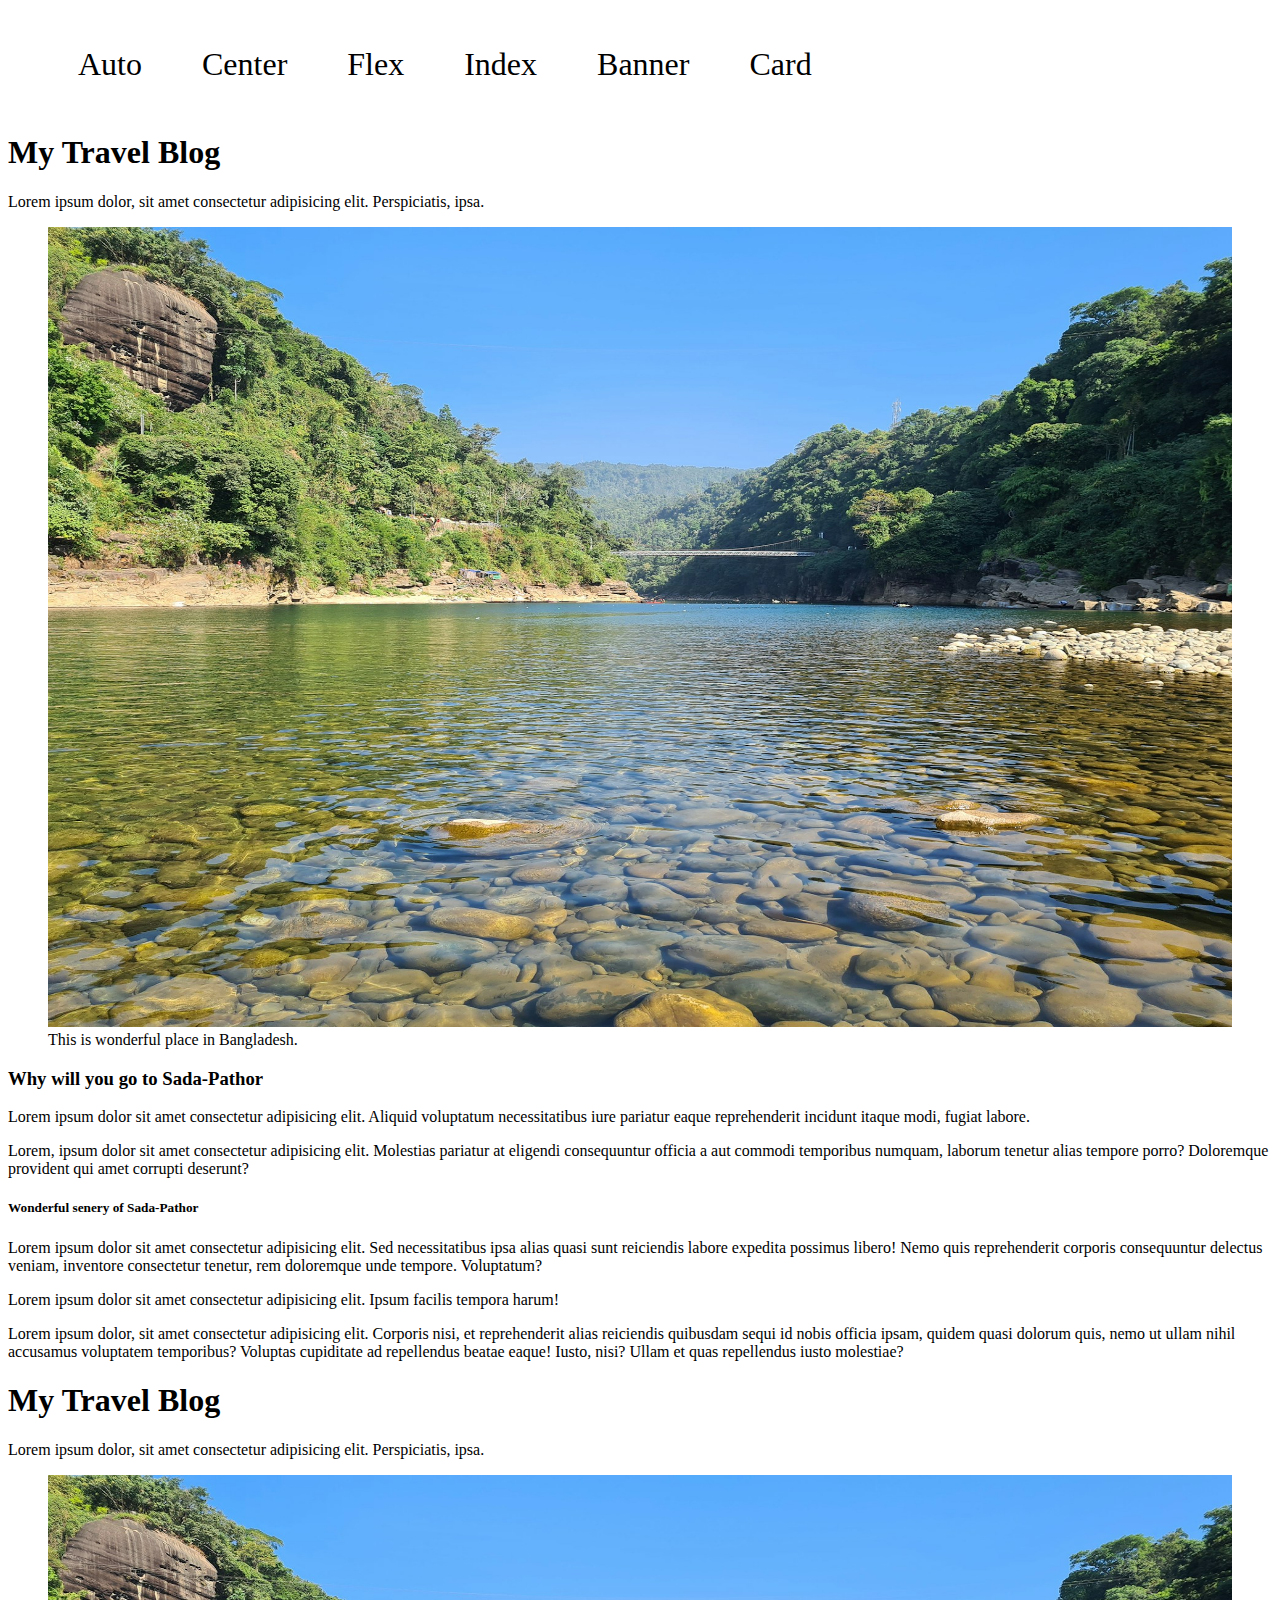
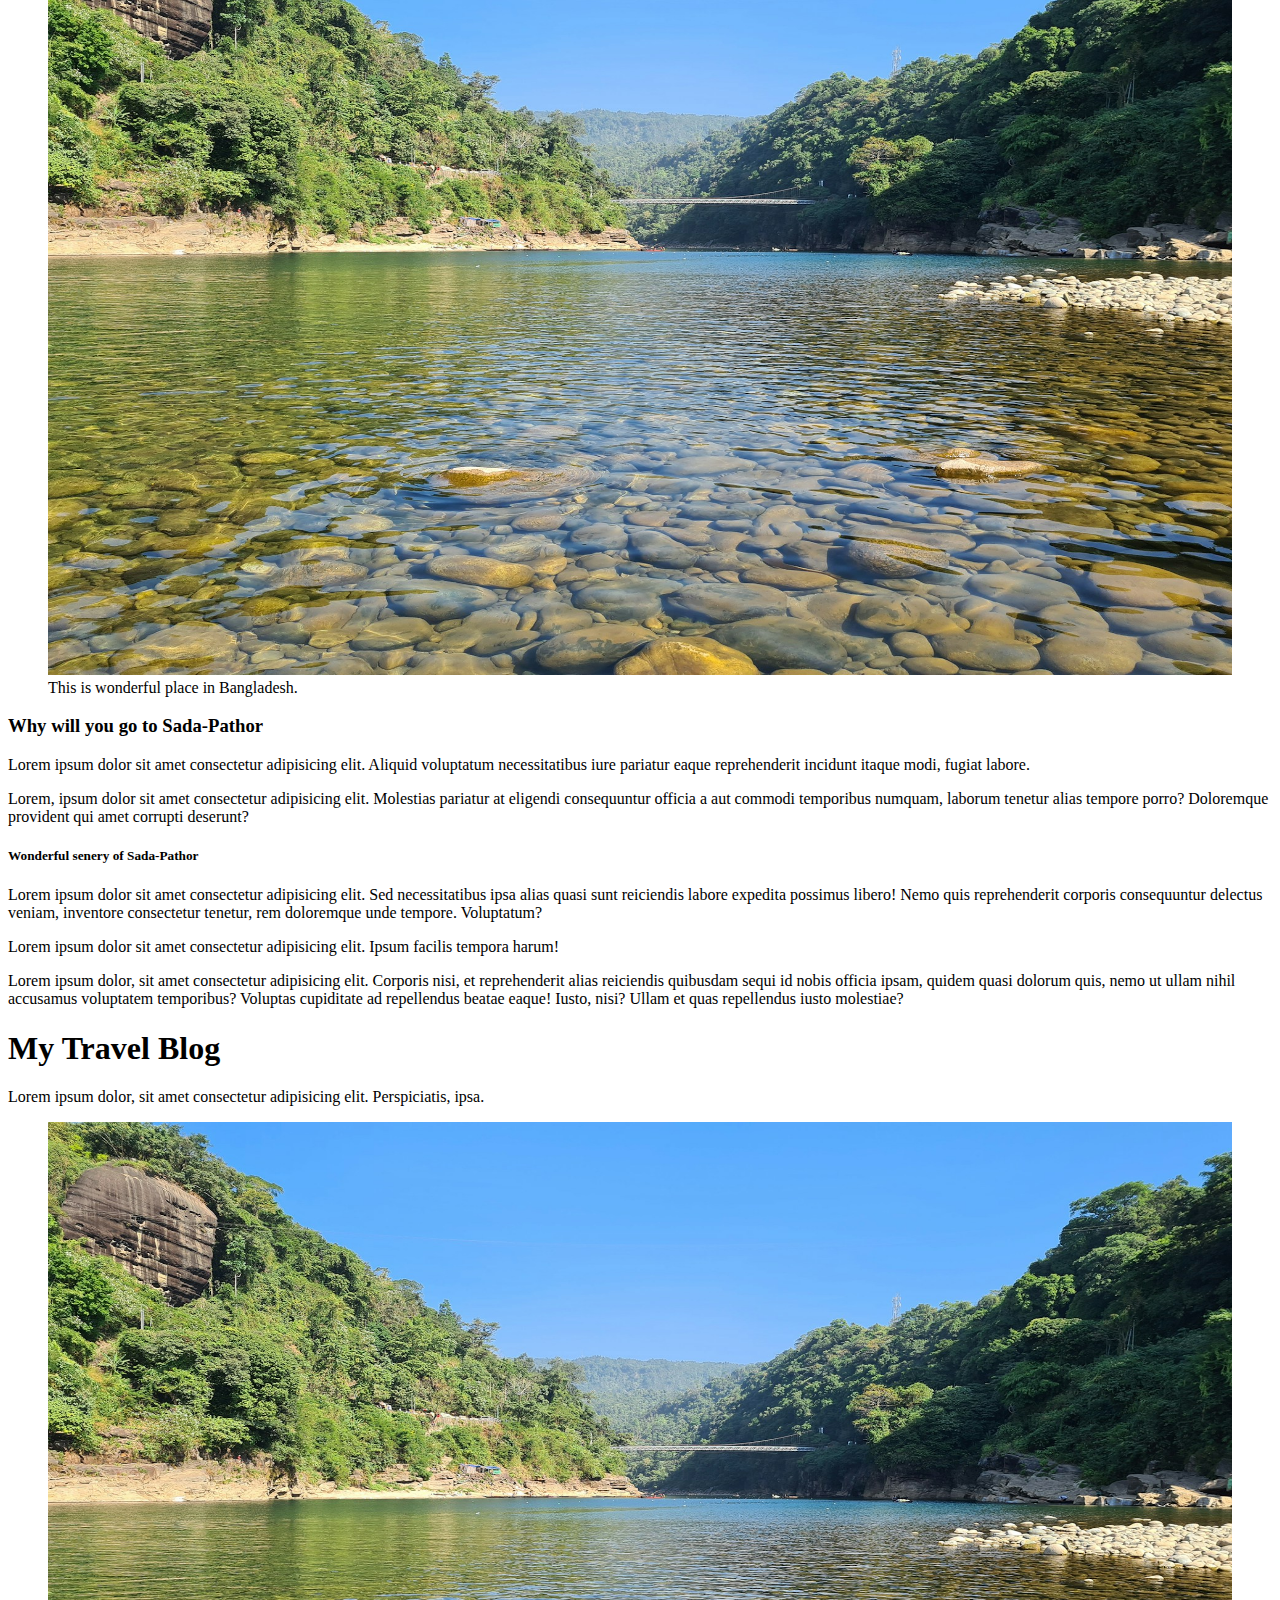
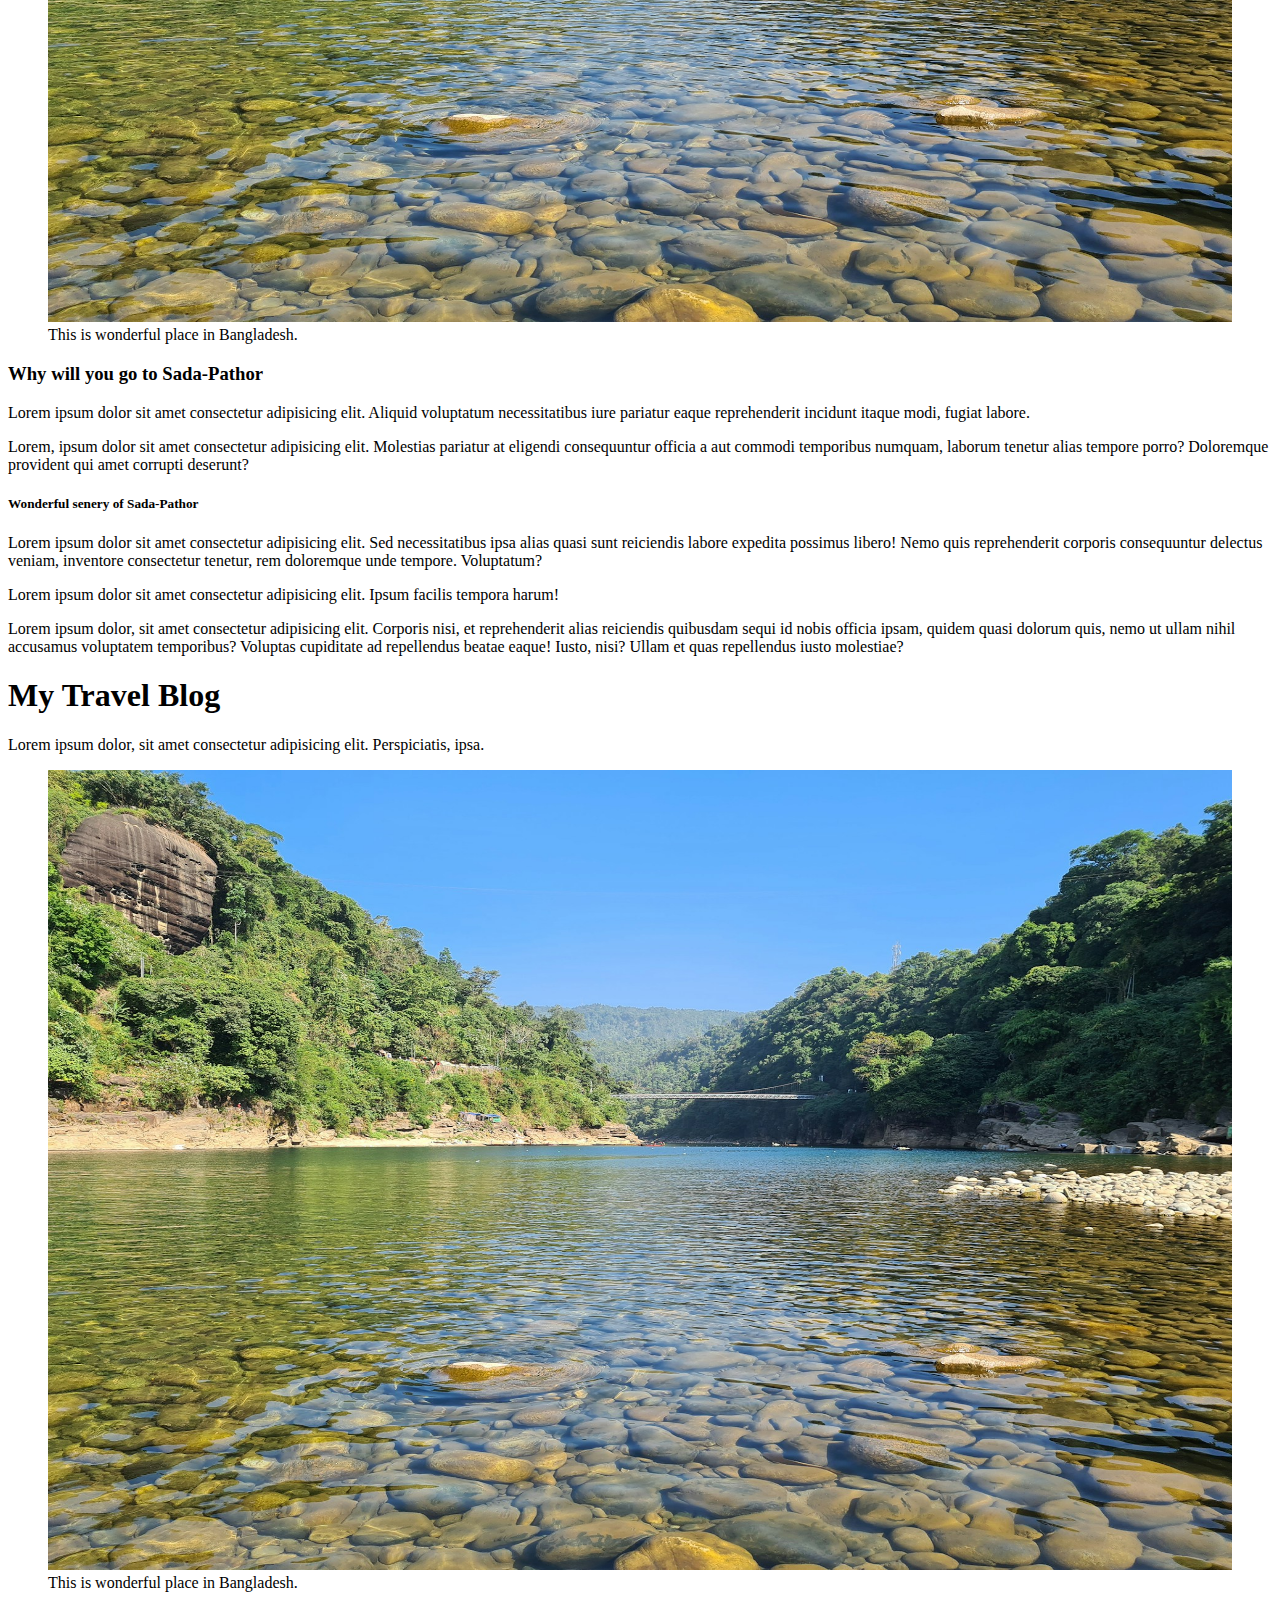
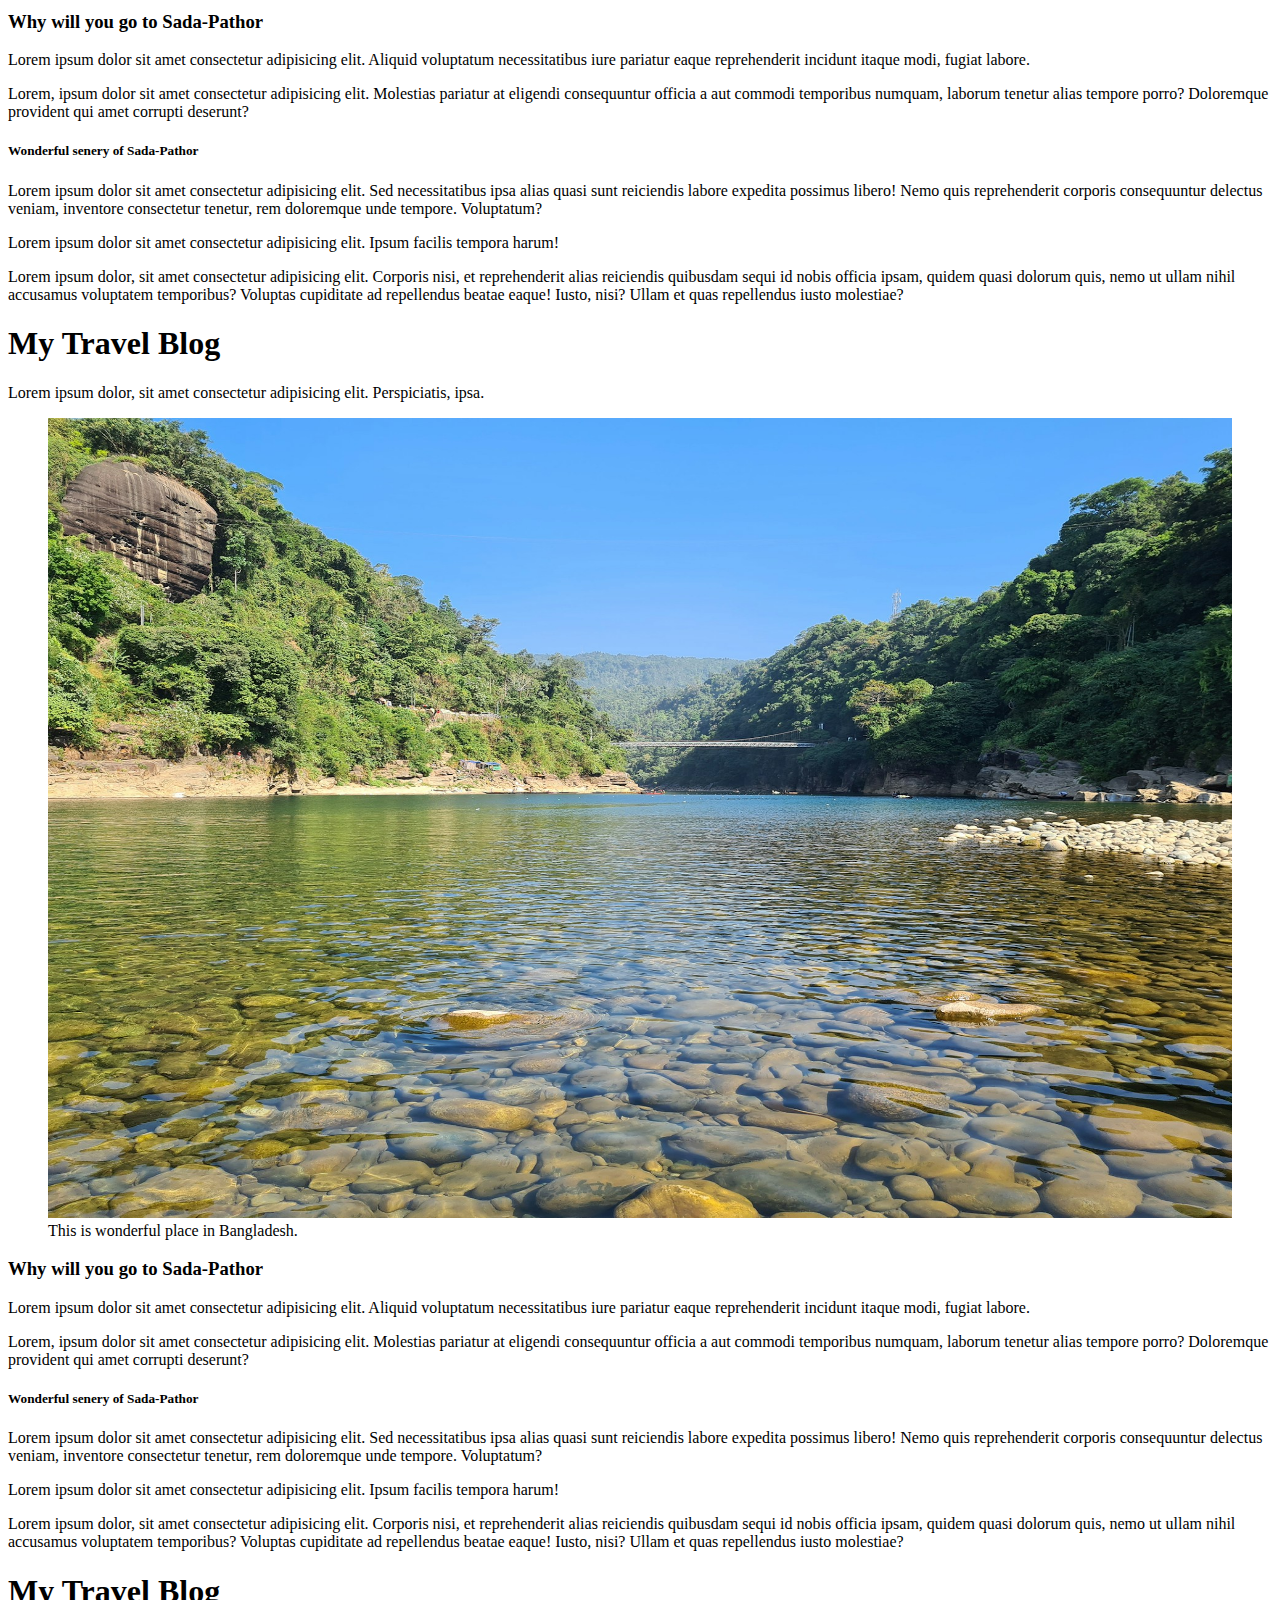
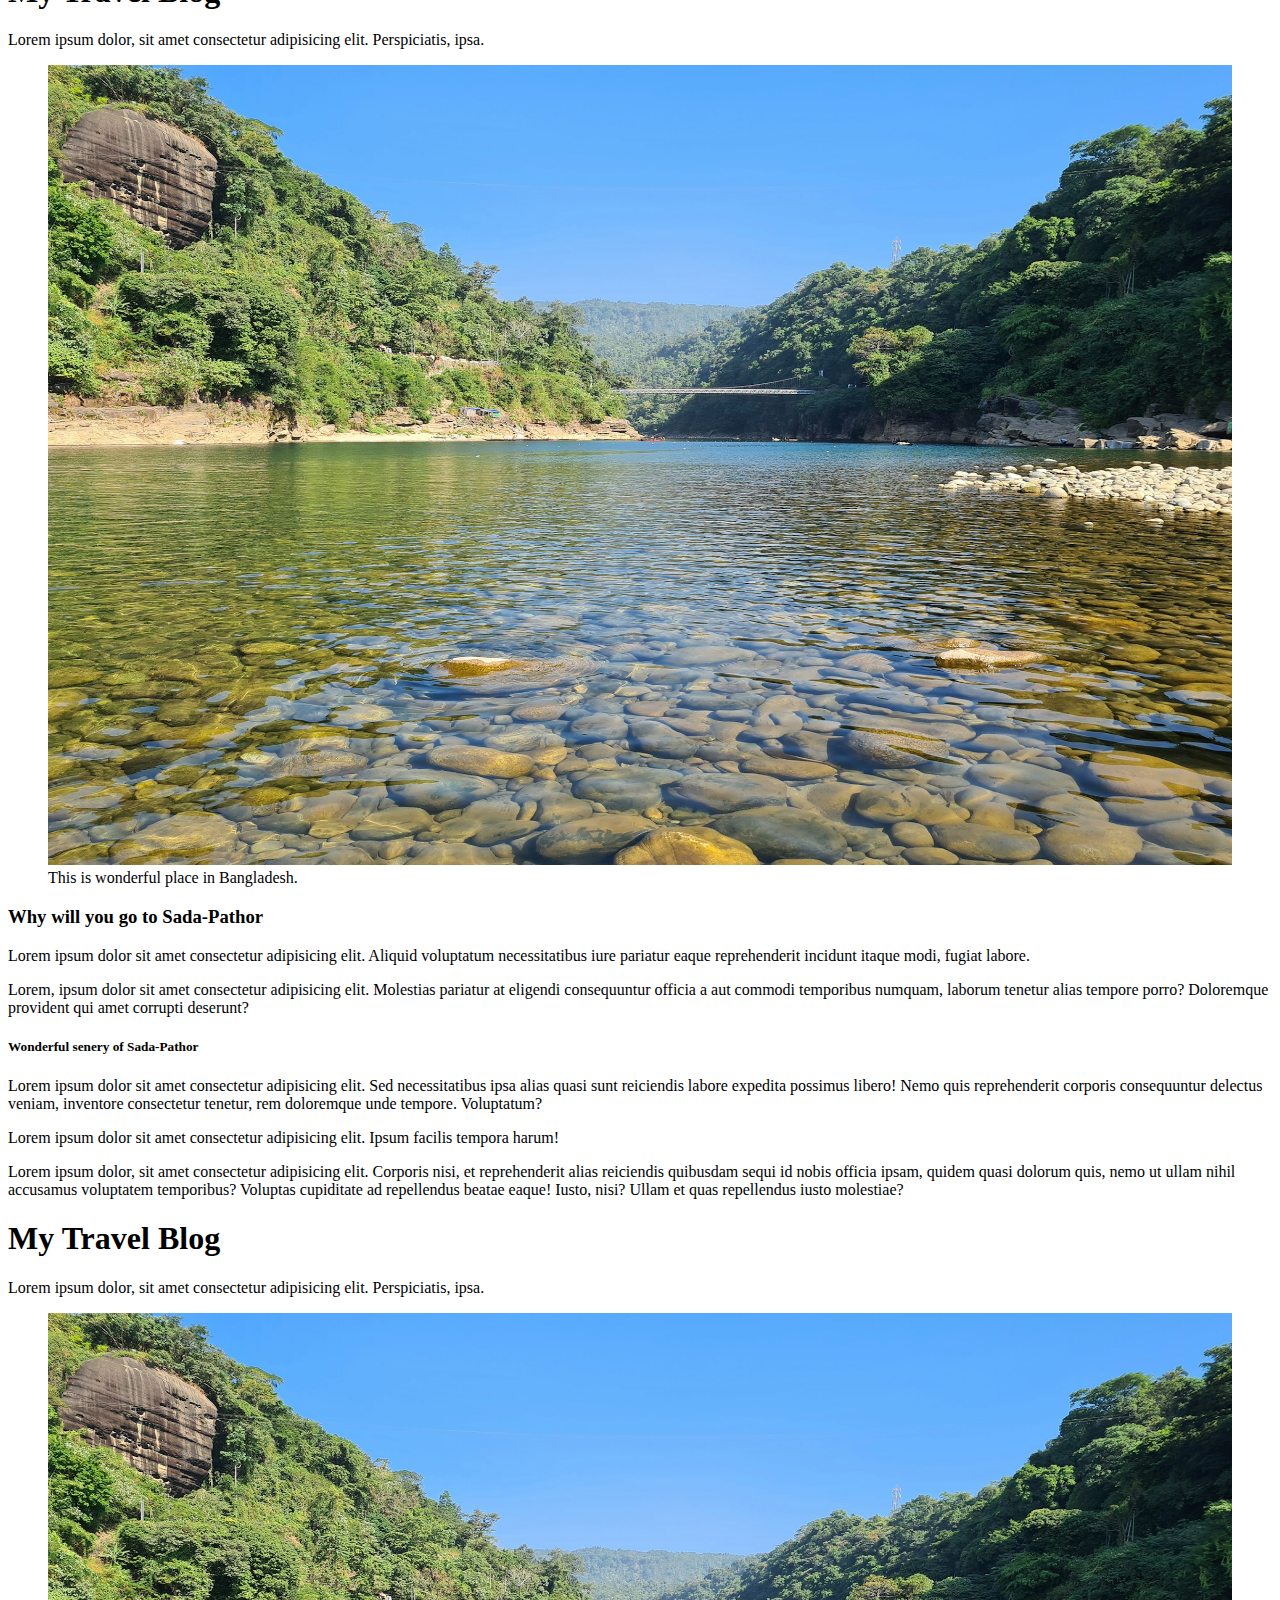
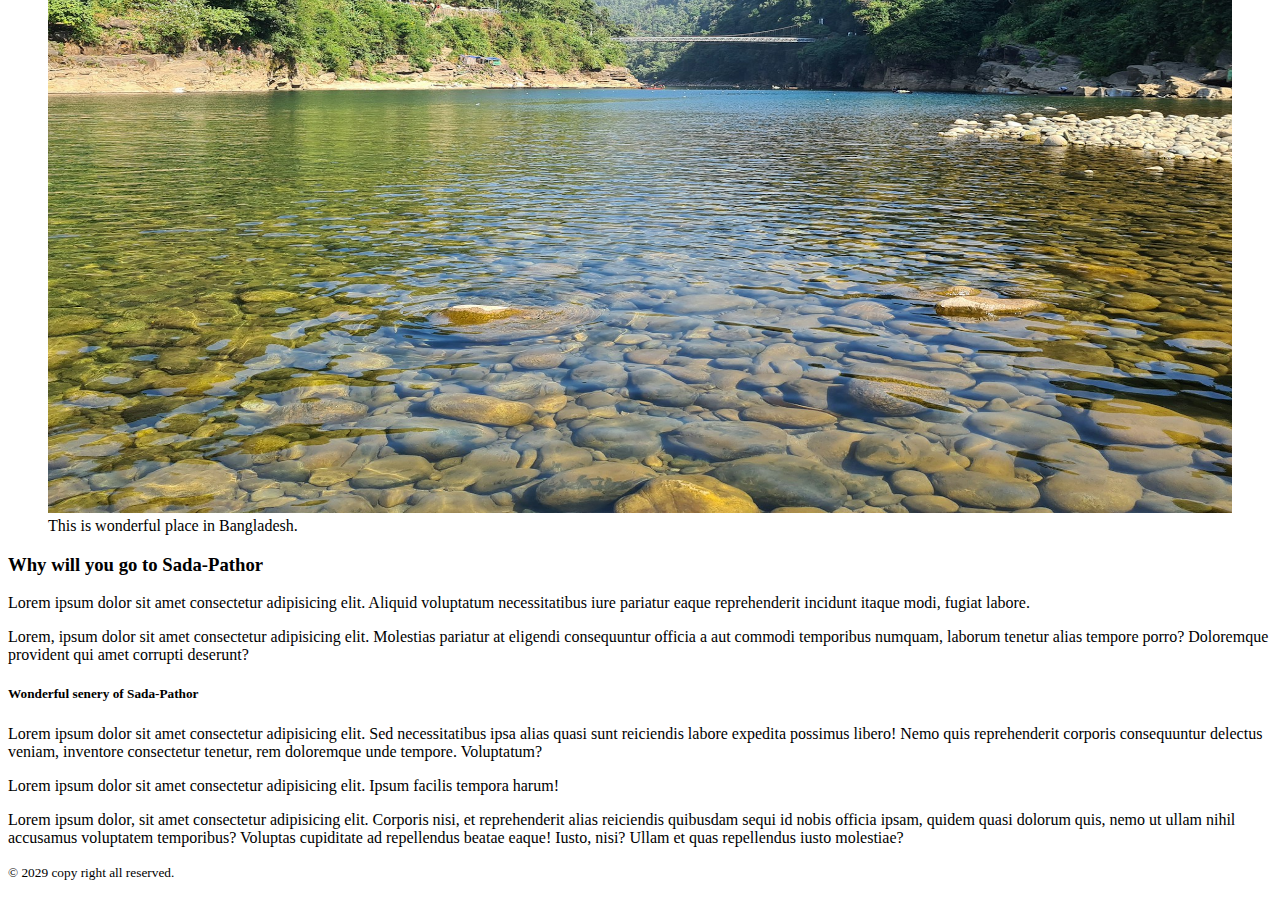
<file: index.html>
<!DOCTYPE html>
<html lang="en">
<head>
    <meta charset="UTF-8">
    <meta name="viewport" content="width=device-width, initial-scale=1.0">
    <title>Html 5 intro</title>
    <link rel="stylesheet" href="css file/style.css">
    <link rel="stylesheet" href="css file/styles.css">
</head>
<body>
    <header>
        <nav>
            <ul>
                <li><a href="auto.html">Auto</a></li>
                <li><a href="center.html">Center</a></li>
                <li><a href="flex.html">Flex</a></li>
                <li><a href="index.html">Index</a></li>
                <li><a href="banner.html">Banner</a></li>
                <li><a href="card.html">Card</a></li>
            </ul>
        </nav>
    </header>
    <!-- <audio controls src="media/goat.mp3"></audio>
    <video controls width="400px" src="media/vgoat.mp4"></video> -->
    <!-- <header>
        <nav>
            <ul>
                <li><a href="#">Our Services</a></li>
                <li><a href="#">Best Service</a></li>
                <li><a href="#">About Services</a></li>
                <li><a href="#">Contact Us</a></li>
            </ul>
        </nav>
    </header> -->
    <main>
        <article>
            <header>
                
                <h1>My Travel Blog</h1>
                <p>Lorem ipsum dolor, sit amet consectetur adipisicing elit. Perspiciatis, ipsa.</p>
            </header>
            <figure>
                <img width="100%" height="800px" src="media/sadaPathor.jpg" alt="sadaPathor">
                <figcaption>This is wonderful place in Bangladesh.</figcaption>
            </figure>
            <section>
                <h3>Why will you go to Sada-Pathor</h3>
                <p>Lorem ipsum dolor sit amet consectetur adipisicing elit. Aliquid voluptatum necessitatibus iure pariatur eaque reprehenderit incidunt itaque modi, fugiat labore.</p>
                <p>Lorem, ipsum dolor sit amet consectetur adipisicing elit. Molestias pariatur at eligendi consequuntur officia a aut commodi temporibus numquam, laborum tenetur alias tempore porro? Doloremque provident qui amet corrupti deserunt?</p>
            </section>
            <section>
                <h5>Wonderful senery of Sada-Pathor </h5>
                <p>Lorem ipsum dolor sit amet consectetur adipisicing elit. Sed necessitatibus ipsa alias quasi sunt reiciendis labore expedita possimus libero! Nemo quis reprehenderit corporis consequuntur delectus veniam, inventore consectetur tenetur, rem doloremque unde tempore. Voluptatum?</p>
                <p>Lorem ipsum dolor sit amet consectetur adipisicing elit. Ipsum facilis tempora harum!</p>
                <p>Lorem ipsum dolor, sit amet consectetur adipisicing elit. Corporis nisi, et reprehenderit alias reiciendis quibusdam sequi id nobis officia ipsam, quidem quasi dolorum quis, nemo ut ullam nihil accusamus voluptatem temporibus? Voluptas cupiditate ad repellendus beatae eaque! Iusto, nisi? Ullam et quas repellendus iusto molestiae?</p>
            </section>
        </article>
        <article>
            <header>
                <h1>My Travel Blog</h1>
                <p>Lorem ipsum dolor, sit amet consectetur adipisicing elit. Perspiciatis, ipsa.</p>
            </header>
            <figure>
                <img width="100%" height="800px" src="media/sadaPathor.jpg" alt="sadaPathor">
                <figcaption>This is wonderful place in Bangladesh.</figcaption>
            </figure>
            <section>
                <h3>Why will you go to Sada-Pathor</h3>
                <p>Lorem ipsum dolor sit amet consectetur adipisicing elit. Aliquid voluptatum necessitatibus iure pariatur eaque reprehenderit incidunt itaque modi, fugiat labore.</p>
                <p>Lorem, ipsum dolor sit amet consectetur adipisicing elit. Molestias pariatur at eligendi consequuntur officia a aut commodi temporibus numquam, laborum tenetur alias tempore porro? Doloremque provident qui amet corrupti deserunt?</p>
            </section>
            <section>
                <h5>Wonderful senery of Sada-Pathor </h5>
                <p>Lorem ipsum dolor sit amet consectetur adipisicing elit. Sed necessitatibus ipsa alias quasi sunt reiciendis labore expedita possimus libero! Nemo quis reprehenderit corporis consequuntur delectus veniam, inventore consectetur tenetur, rem doloremque unde tempore. Voluptatum?</p>
                <p>Lorem ipsum dolor sit amet consectetur adipisicing elit. Ipsum facilis tempora harum!</p>
                <p>Lorem ipsum dolor, sit amet consectetur adipisicing elit. Corporis nisi, et reprehenderit alias reiciendis quibusdam sequi id nobis officia ipsam, quidem quasi dolorum quis, nemo ut ullam nihil accusamus voluptatem temporibus? Voluptas cupiditate ad repellendus beatae eaque! Iusto, nisi? Ullam et quas repellendus iusto molestiae?</p>
            </section>
        </article>
        <article>
            <header>
                <h1>My Travel Blog</h1>
                <p>Lorem ipsum dolor, sit amet consectetur adipisicing elit. Perspiciatis, ipsa.</p>
            </header>
            <figure>
                <img width="100%" height="800px" src="media/sadaPathor.jpg" alt="sadaPathor">
                <figcaption>This is wonderful place in Bangladesh.</figcaption>
            </figure>
            <section>
                <h3>Why will you go to Sada-Pathor</h3>
                <p>Lorem ipsum dolor sit amet consectetur adipisicing elit. Aliquid voluptatum necessitatibus iure pariatur eaque reprehenderit incidunt itaque modi, fugiat labore.</p>
                <p>Lorem, ipsum dolor sit amet consectetur adipisicing elit. Molestias pariatur at eligendi consequuntur officia a aut commodi temporibus numquam, laborum tenetur alias tempore porro? Doloremque provident qui amet corrupti deserunt?</p>
            </section>
            <section>
                <h5>Wonderful senery of Sada-Pathor </h5>
                <p>Lorem ipsum dolor sit amet consectetur adipisicing elit. Sed necessitatibus ipsa alias quasi sunt reiciendis labore expedita possimus libero! Nemo quis reprehenderit corporis consequuntur delectus veniam, inventore consectetur tenetur, rem doloremque unde tempore. Voluptatum?</p>
                <p>Lorem ipsum dolor sit amet consectetur adipisicing elit. Ipsum facilis tempora harum!</p>
                <p>Lorem ipsum dolor, sit amet consectetur adipisicing elit. Corporis nisi, et reprehenderit alias reiciendis quibusdam sequi id nobis officia ipsam, quidem quasi dolorum quis, nemo ut ullam nihil accusamus voluptatem temporibus? Voluptas cupiditate ad repellendus beatae eaque! Iusto, nisi? Ullam et quas repellendus iusto molestiae?</p>
            </section>
        </article>
        <article>
            <header>
                <h1>My Travel Blog</h1>
                <p>Lorem ipsum dolor, sit amet consectetur adipisicing elit. Perspiciatis, ipsa.</p>
            </header>
            <figure>
                <img width="100%" height="800px" src="media/sadaPathor.jpg" alt="sadaPathor">
                <figcaption>This is wonderful place in Bangladesh.</figcaption>
            </figure>
            <section>
                <h3>Why will you go to Sada-Pathor</h3>
                <p>Lorem ipsum dolor sit amet consectetur adipisicing elit. Aliquid voluptatum necessitatibus iure pariatur eaque reprehenderit incidunt itaque modi, fugiat labore.</p>
                <p>Lorem, ipsum dolor sit amet consectetur adipisicing elit. Molestias pariatur at eligendi consequuntur officia a aut commodi temporibus numquam, laborum tenetur alias tempore porro? Doloremque provident qui amet corrupti deserunt?</p>
            </section>
            <section>
                <h5>Wonderful senery of Sada-Pathor </h5>
                <p>Lorem ipsum dolor sit amet consectetur adipisicing elit. Sed necessitatibus ipsa alias quasi sunt reiciendis labore expedita possimus libero! Nemo quis reprehenderit corporis consequuntur delectus veniam, inventore consectetur tenetur, rem doloremque unde tempore. Voluptatum?</p>
                <p>Lorem ipsum dolor sit amet consectetur adipisicing elit. Ipsum facilis tempora harum!</p>
                <p>Lorem ipsum dolor, sit amet consectetur adipisicing elit. Corporis nisi, et reprehenderit alias reiciendis quibusdam sequi id nobis officia ipsam, quidem quasi dolorum quis, nemo ut ullam nihil accusamus voluptatem temporibus? Voluptas cupiditate ad repellendus beatae eaque! Iusto, nisi? Ullam et quas repellendus iusto molestiae?</p>
            </section>
        </article>
        <article>
            <header>
                <h1>My Travel Blog</h1>
                <p>Lorem ipsum dolor, sit amet consectetur adipisicing elit. Perspiciatis, ipsa.</p>
            </header>
            <figure>
                <img width="100%" height="800px" src="media/sadaPathor.jpg" alt="sadaPathor">
                <figcaption>This is wonderful place in Bangladesh.</figcaption>
            </figure>
            <section>
                <h3>Why will you go to Sada-Pathor</h3>
                <p>Lorem ipsum dolor sit amet consectetur adipisicing elit. Aliquid voluptatum necessitatibus iure pariatur eaque reprehenderit incidunt itaque modi, fugiat labore.</p>
                <p>Lorem, ipsum dolor sit amet consectetur adipisicing elit. Molestias pariatur at eligendi consequuntur officia a aut commodi temporibus numquam, laborum tenetur alias tempore porro? Doloremque provident qui amet corrupti deserunt?</p>
            </section>
            <section>
                <h5>Wonderful senery of Sada-Pathor </h5>
                <p>Lorem ipsum dolor sit amet consectetur adipisicing elit. Sed necessitatibus ipsa alias quasi sunt reiciendis labore expedita possimus libero! Nemo quis reprehenderit corporis consequuntur delectus veniam, inventore consectetur tenetur, rem doloremque unde tempore. Voluptatum?</p>
                <p>Lorem ipsum dolor sit amet consectetur adipisicing elit. Ipsum facilis tempora harum!</p>
                <p>Lorem ipsum dolor, sit amet consectetur adipisicing elit. Corporis nisi, et reprehenderit alias reiciendis quibusdam sequi id nobis officia ipsam, quidem quasi dolorum quis, nemo ut ullam nihil accusamus voluptatem temporibus? Voluptas cupiditate ad repellendus beatae eaque! Iusto, nisi? Ullam et quas repellendus iusto molestiae?</p>
            </section>
        </article>
        <article>
            <header>
                <h1>My Travel Blog</h1>
                <p>Lorem ipsum dolor, sit amet consectetur adipisicing elit. Perspiciatis, ipsa.</p>
            </header>
            <figure>
                <img width="100%" height="800px" src="media/sadaPathor.jpg" alt="sadaPathor">
                <figcaption>This is wonderful place in Bangladesh.</figcaption>
            </figure>
            <section>
                <h3>Why will you go to Sada-Pathor</h3>
                <p>Lorem ipsum dolor sit amet consectetur adipisicing elit. Aliquid voluptatum necessitatibus iure pariatur eaque reprehenderit incidunt itaque modi, fugiat labore.</p>
                <p>Lorem, ipsum dolor sit amet consectetur adipisicing elit. Molestias pariatur at eligendi consequuntur officia a aut commodi temporibus numquam, laborum tenetur alias tempore porro? Doloremque provident qui amet corrupti deserunt?</p>
            </section>
            <section>
                <h5>Wonderful senery of Sada-Pathor </h5>
                <p>Lorem ipsum dolor sit amet consectetur adipisicing elit. Sed necessitatibus ipsa alias quasi sunt reiciendis labore expedita possimus libero! Nemo quis reprehenderit corporis consequuntur delectus veniam, inventore consectetur tenetur, rem doloremque unde tempore. Voluptatum?</p>
                <p>Lorem ipsum dolor sit amet consectetur adipisicing elit. Ipsum facilis tempora harum!</p>
                <p>Lorem ipsum dolor, sit amet consectetur adipisicing elit. Corporis nisi, et reprehenderit alias reiciendis quibusdam sequi id nobis officia ipsam, quidem quasi dolorum quis, nemo ut ullam nihil accusamus voluptatem temporibus? Voluptas cupiditate ad repellendus beatae eaque! Iusto, nisi? Ullam et quas repellendus iusto molestiae?</p>
            </section>
        </article>
        <article>
            <header>
                <h1>My Travel Blog</h1>
                <p>Lorem ipsum dolor, sit amet consectetur adipisicing elit. Perspiciatis, ipsa.</p>
            </header>
            <figure>
                <img width="100%" height="800px" src="media/sadaPathor.jpg" alt="sadaPathor">
                <figcaption>This is wonderful place in Bangladesh.</figcaption>
            </figure>
            <section>
                <h3>Why will you go to Sada-Pathor</h3>
                <p>Lorem ipsum dolor sit amet consectetur adipisicing elit. Aliquid voluptatum necessitatibus iure pariatur eaque reprehenderit incidunt itaque modi, fugiat labore.</p>
                <p>Lorem, ipsum dolor sit amet consectetur adipisicing elit. Molestias pariatur at eligendi consequuntur officia a aut commodi temporibus numquam, laborum tenetur alias tempore porro? Doloremque provident qui amet corrupti deserunt?</p>
            </section>
            <section>
                <h5>Wonderful senery of Sada-Pathor </h5>
                <p>Lorem ipsum dolor sit amet consectetur adipisicing elit. Sed necessitatibus ipsa alias quasi sunt reiciendis labore expedita possimus libero! Nemo quis reprehenderit corporis consequuntur delectus veniam, inventore consectetur tenetur, rem doloremque unde tempore. Voluptatum?</p>
                <p>Lorem ipsum dolor sit amet consectetur adipisicing elit. Ipsum facilis tempora harum!</p>
                <p>Lorem ipsum dolor, sit amet consectetur adipisicing elit. Corporis nisi, et reprehenderit alias reiciendis quibusdam sequi id nobis officia ipsam, quidem quasi dolorum quis, nemo ut ullam nihil accusamus voluptatem temporibus? Voluptas cupiditate ad repellendus beatae eaque! Iusto, nisi? Ullam et quas repellendus iusto molestiae?</p>
            </section>
        </article>
    </main>
    <footer>
        <p><small>&copy; 2029 copy right all reserved.</small></p>
    </footer>
</body>
</html>
</file>
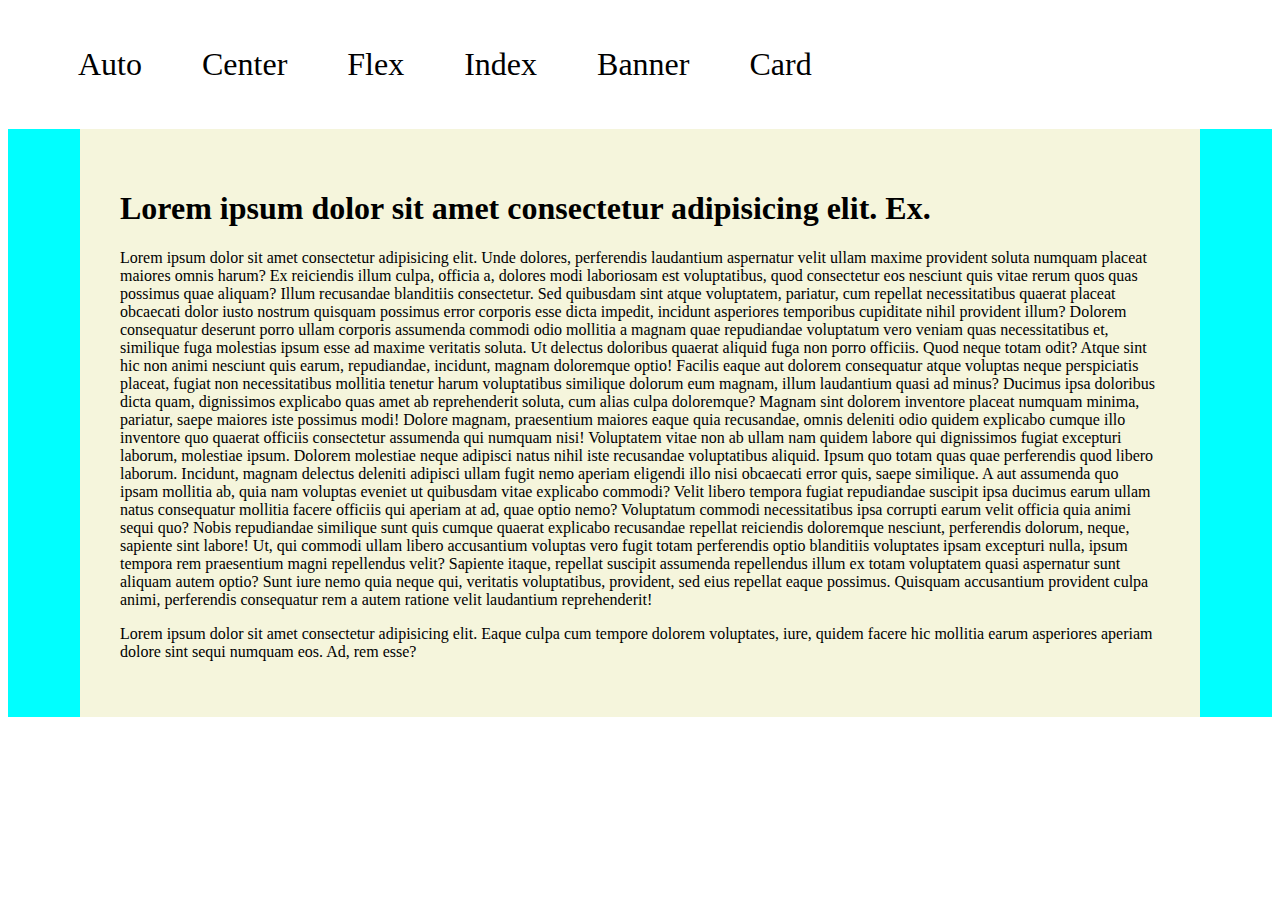
<file: auto.html>
<!DOCTYPE html>
<html lang="en">
<head>
    <meta charset="UTF-8">
    <meta name="viewport" content="width=device-width, initial-scale=1.0">
    <title>Auto link</title>
    <style>
        .card-container{
            background-color: aqua;
        }
        .card{
            background-color: beige;
            max-width: 1040px;
            padding: 40px;
            margin: 0 auto;
        }
    </style>
    <link rel="stylesheet" href="css file/styles.css">
</head>
<body>
    <header>
        <nav>
            <ul>
                <li><a href="auto.html">Auto</a></li>
                <li><a href="center.html">Center</a></li>
                <li><a href="flex.html">Flex</a></li>
                <li><a href="index.html">Index</a></li>
                <li><a href="banner.html">Banner</a></li>
                <li><a href="card.html">Card</a></li>
            </ul>
        </nav>
    </header>
    <div class="card-container">
        <div class="card">
            <h1>Lorem ipsum dolor sit amet consectetur adipisicing elit. Ex.</h1>
            <p>Lorem ipsum dolor sit amet consectetur adipisicing elit. Unde dolores, perferendis laudantium aspernatur velit ullam maxime provident soluta numquam placeat maiores omnis harum? Ex reiciendis illum culpa, officia a, dolores modi laboriosam est voluptatibus, quod consectetur eos nesciunt quis vitae rerum quos quas possimus quae aliquam? Illum recusandae blanditiis consectetur. Sed quibusdam sint atque voluptatem, pariatur, cum repellat necessitatibus quaerat placeat obcaecati dolor iusto nostrum quisquam possimus error corporis esse dicta impedit, incidunt asperiores temporibus cupiditate nihil provident illum? Dolorem consequatur deserunt porro ullam corporis assumenda commodi odio mollitia a magnam quae repudiandae voluptatum vero veniam quas necessitatibus et, similique fuga molestias ipsum esse ad maxime veritatis soluta. Ut delectus doloribus quaerat aliquid fuga non porro officiis. Quod neque totam odit? Atque sint hic non animi nesciunt quis earum, repudiandae, incidunt, magnam doloremque optio! Facilis eaque aut dolorem consequatur atque voluptas neque perspiciatis placeat, fugiat non necessitatibus mollitia tenetur harum voluptatibus similique dolorum eum magnam, illum laudantium quasi ad minus? Ducimus ipsa doloribus dicta quam, dignissimos explicabo quas amet ab reprehenderit soluta, cum alias culpa doloremque? Magnam sint dolorem inventore placeat numquam minima, pariatur, saepe maiores iste possimus modi! Dolore magnam, praesentium maiores eaque quia recusandae, omnis deleniti odio quidem explicabo cumque illo inventore quo quaerat officiis consectetur assumenda qui numquam nisi! Voluptatem vitae non ab ullam nam quidem labore qui dignissimos fugiat excepturi laborum, molestiae ipsum. Dolorem molestiae neque adipisci natus nihil iste recusandae voluptatibus aliquid. Ipsum quo totam quas quae perferendis quod libero laborum. Incidunt, magnam delectus deleniti adipisci ullam fugit nemo aperiam eligendi illo nisi obcaecati error quis, saepe similique. A aut assumenda quo ipsam mollitia ab, quia nam voluptas eveniet ut quibusdam vitae explicabo commodi? Velit libero tempora fugiat repudiandae suscipit ipsa ducimus earum ullam natus consequatur mollitia facere officiis qui aperiam at ad, quae optio nemo? Voluptatum commodi necessitatibus ipsa corrupti earum velit officia quia animi sequi quo? Nobis repudiandae similique sunt quis cumque quaerat explicabo recusandae repellat reiciendis doloremque nesciunt, perferendis dolorum, neque, sapiente sint labore! Ut, qui commodi ullam libero accusantium voluptas vero fugit totam perferendis optio blanditiis voluptates ipsam excepturi nulla, ipsum tempora rem praesentium magni repellendus velit? Sapiente itaque, repellat suscipit assumenda repellendus illum ex totam voluptatem quasi aspernatur sunt aliquam autem optio? Sunt iure nemo quia neque qui, veritatis voluptatibus, provident, sed eius repellat eaque possimus. Quisquam accusantium provident culpa animi, perferendis consequatur rem a autem ratione velit laudantium reprehenderit!</p>
            <p>Lorem ipsum dolor sit amet consectetur adipisicing elit. Eaque culpa cum tempore dolorem voluptates, iure, quidem facere hic mollitia earum asperiores aperiam dolore sint sequi numquam eos. Ad, rem esse?</p>
        </div>
    </div>
</body>
</html>
</file>
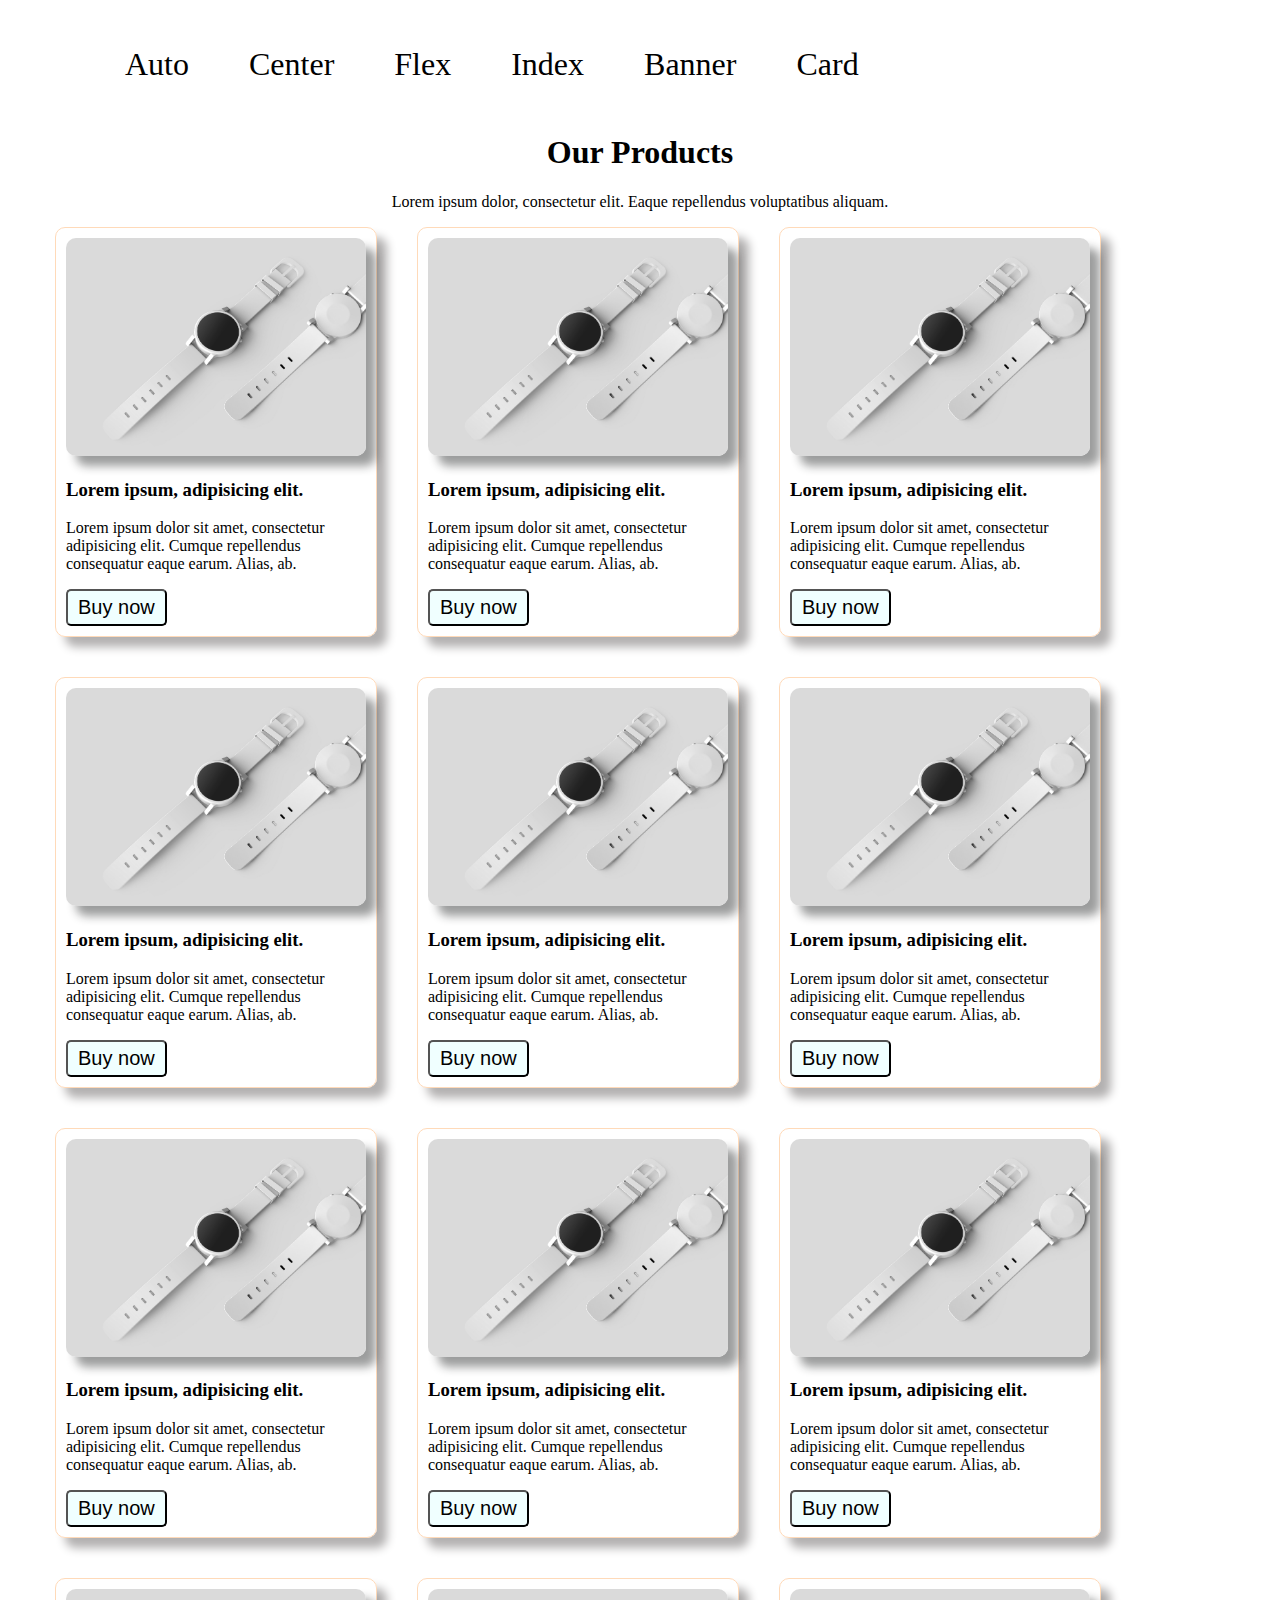
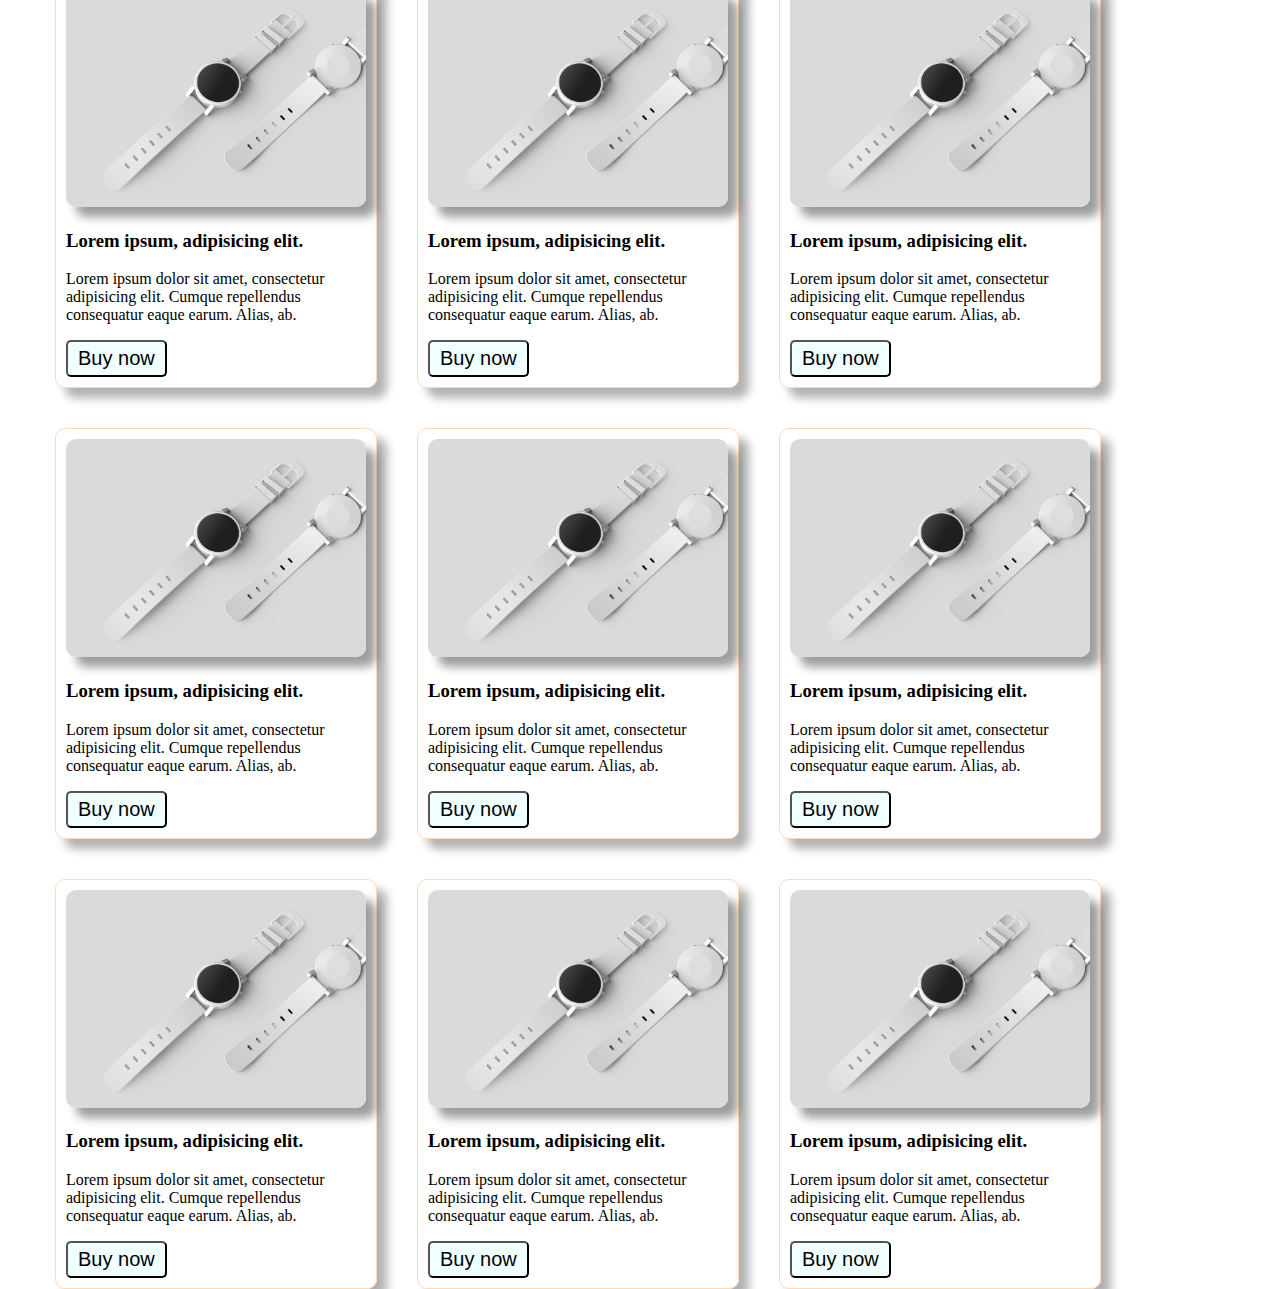
<file: card.html>
<!DOCTYPE html>
<html lang="en">
<head>
    <meta charset="UTF-8">
    <meta name="viewport" content="width=device-width, initial-scale=1.0">
    <title>Card Documents</title>
    <link rel="stylesheet" href="css file/card.css">
    <link rel="stylesheet" href="css file/styles.css">
</head>
<body>
    <header>
        <nav>
            <ul>
                <li><a href="auto.html">Auto</a></li>
                <li><a href="center.html">Center</a></li>
                <li><a href="flex.html">Flex</a></li>
                <li><a href="index.html">Index</a></li>
                <li><a href="banner.html">Banner</a></li>
                <li><a href="card.html">Card</a></li>
            </ul>
        </nav>
    </header>
    <main>
        <section>
            <div class="text">
                <h1>Our Products</h1>
                <p>Lorem ipsum dolor, consectetur elit. Eaque repellendus voluptatibus aliquam.</p>
            </div>
            <div class="card-container">
                <div class="card">
                    <img src="media/watch.jpg" alt="watch">
                    <h3>Lorem ipsum, adipisicing elit.</h3>
                    <p>Lorem ipsum dolor sit amet, consectetur adipisicing elit. Cumque repellendus consequatur eaque earum. Alias, ab.</p>
                    <button class="buy">Buy now</button>
            
                </div>
                <div class="card">
                    <img src="media/watch.jpg" alt="watch">
                    <h3>Lorem ipsum, adipisicing elit.</h3>
                    <p>Lorem ipsum dolor sit amet, consectetur adipisicing elit. Cumque repellendus consequatur eaque earum. Alias, ab.</p>
                    <button class="buy">Buy now</button>
            
                </div>
                <div class="card">
                    <img src="media/watch.jpg" alt="watch">
                    <h3>Lorem ipsum, adipisicing elit.</h3>
                    <p>Lorem ipsum dolor sit amet, consectetur adipisicing elit. Cumque repellendus consequatur eaque earum. Alias, ab.</p>
                    <button class="buy">Buy now</button>
            
                </div>
                <div class="card">
                    <img src="media/watch.jpg" alt="watch">
                    <h3>Lorem ipsum, adipisicing elit.</h3>
                    <p>Lorem ipsum dolor sit amet, consectetur adipisicing elit. Cumque repellendus consequatur eaque earum. Alias, ab.</p>
                    <button class="buy">Buy now</button>
            
                </div>
                <div class="card">
                    <img src="media/watch.jpg" alt="watch">
                    <h3>Lorem ipsum, adipisicing elit.</h3>
                    <p>Lorem ipsum dolor sit amet, consectetur adipisicing elit. Cumque repellendus consequatur eaque earum. Alias, ab.</p>
                    <button class="buy">Buy now</button>
            
                </div>
                <div class="card">
                    <img src="media/watch.jpg" alt="watch">
                    <h3>Lorem ipsum, adipisicing elit.</h3>
                    <p>Lorem ipsum dolor sit amet, consectetur adipisicing elit. Cumque repellendus consequatur eaque earum. Alias, ab.</p>
                    <button class="buy">Buy now</button>
            
                </div>
                <div class="card">
                    <img src="media/watch.jpg" alt="watch">
                    <h3>Lorem ipsum, adipisicing elit.</h3>
                    <p>Lorem ipsum dolor sit amet, consectetur adipisicing elit. Cumque repellendus consequatur eaque earum. Alias, ab.</p>
                    <button class="buy">Buy now</button>
            
                </div>
                <div class="card">
                    <img src="media/watch.jpg" alt="watch">
                    <h3>Lorem ipsum, adipisicing elit.</h3>
                    <p>Lorem ipsum dolor sit amet, consectetur adipisicing elit. Cumque repellendus consequatur eaque earum. Alias, ab.</p>
                    <button class="buy">Buy now</button>
            
                </div>
                <div class="card">
                    <img src="media/watch.jpg" alt="watch">
                    <h3>Lorem ipsum, adipisicing elit.</h3>
                    <p>Lorem ipsum dolor sit amet, consectetur adipisicing elit. Cumque repellendus consequatur eaque earum. Alias, ab.</p>
                    <button class="buy">Buy now</button>
            
                </div>
                <div class="card">
                    <img src="media/watch.jpg" alt="watch">
                    <h3>Lorem ipsum, adipisicing elit.</h3>
                    <p>Lorem ipsum dolor sit amet, consectetur adipisicing elit. Cumque repellendus consequatur eaque earum. Alias, ab.</p>
                    <button class="buy">Buy now</button>
            
                </div>
                <div class="card">
                    <img src="media/watch.jpg" alt="watch">
                    <h3>Lorem ipsum, adipisicing elit.</h3>
                    <p>Lorem ipsum dolor sit amet, consectetur adipisicing elit. Cumque repellendus consequatur eaque earum. Alias, ab.</p>
                    <button class="buy">Buy now</button>
            
                </div>
                <div class="card">
                    <img src="media/watch.jpg" alt="watch">
                    <h3>Lorem ipsum, adipisicing elit.</h3>
                    <p>Lorem ipsum dolor sit amet, consectetur adipisicing elit. Cumque repellendus consequatur eaque earum. Alias, ab.</p>
                    <button class="buy">Buy now</button>
            
                </div>
                <div class="card">
                    <img src="media/watch.jpg" alt="watch">
                    <h3>Lorem ipsum, adipisicing elit.</h3>
                    <p>Lorem ipsum dolor sit amet, consectetur adipisicing elit. Cumque repellendus consequatur eaque earum. Alias, ab.</p>
                    <button class="buy">Buy now</button>
            
                </div>
                <div class="card">
                    <img src="media/watch.jpg" alt="watch">
                    <h3>Lorem ipsum, adipisicing elit.</h3>
                    <p>Lorem ipsum dolor sit amet, consectetur adipisicing elit. Cumque repellendus consequatur eaque earum. Alias, ab.</p>
                    <button class="buy">Buy now</button>
            
                </div>
                <div class="card">
                    <img src="media/watch.jpg" alt="watch">
                    <h3>Lorem ipsum, adipisicing elit.</h3>
                    <p>Lorem ipsum dolor sit amet, consectetur adipisicing elit. Cumque repellendus consequatur eaque earum. Alias, ab.</p>
                    <button class="buy">Buy now</button>
            
                </div>
                <div class="card">
                    <img src="media/watch.jpg" alt="watch">
                    <h3>Lorem ipsum, adipisicing elit.</h3>
                    <p>Lorem ipsum dolor sit amet, consectetur adipisicing elit. Cumque repellendus consequatur eaque earum. Alias, ab.</p>
                    <button class="buy">Buy now</button>
            
                </div>
                <div class="card">
                    <img src="media/watch.jpg" alt="watch">
                    <h3>Lorem ipsum, adipisicing elit.</h3>
                    <p>Lorem ipsum dolor sit amet, consectetur adipisicing elit. Cumque repellendus consequatur eaque earum. Alias, ab.</p>
                    <button class="buy">Buy now</button>
            
                </div>
                <div class="card">
                    <img src="media/watch.jpg" alt="watch">
                    <h3>Lorem ipsum, adipisicing elit.</h3>
                    <p>Lorem ipsum dolor sit amet, consectetur adipisicing elit. Cumque repellendus consequatur eaque earum. Alias, ab.</p>
                    <button class="buy">Buy now</button>
            
                </div>
                
            </div>
        </section>
    </main>
    <footer>

    </footer>
</body>
</html>
</file>
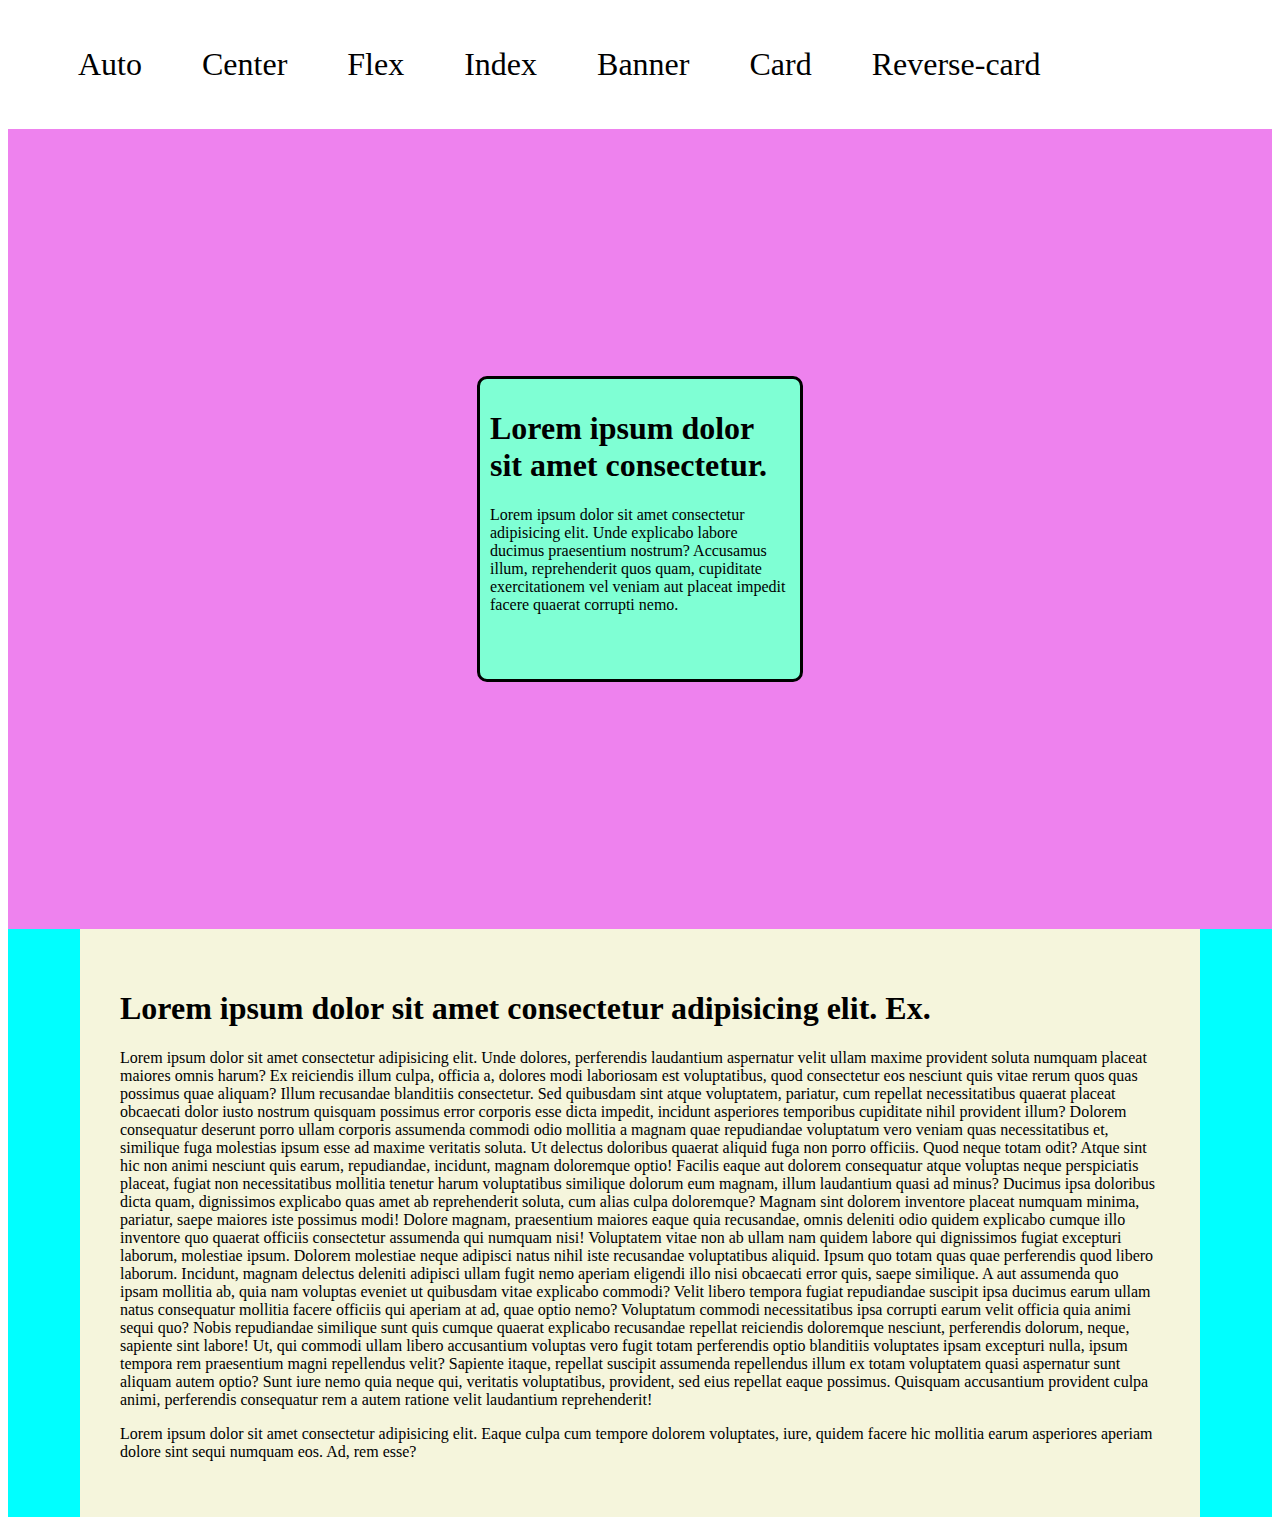
<file: center.html>
<!DOCTYPE html>
<html lang="en">
<head>
    <meta charset="UTF-8">
    <meta name="viewport" content="width=device-width, initial-scale=1.0">
    <title>Centre content in html</title>
    <style>
        .container{
            background-color: violet;
            height: 800px;
            display: flex;
            justify-content: center;
            align-items: center;
        }
        .content{
            background-color: aquamarine;
            width: 300px;
            height: 280px;
            border: 3px solid black;
            border-radius: 10px;
            padding: 10px;
            
        }
        .card-container{
            background-color: aqua;
        }
        .card{
            background-color: beige;
            max-width: 1040px;
            padding: 40px;
            margin: 0 auto;
        }
    </style>
    <link rel="stylesheet" href="css file/styles.css">
    
</head>
<body>
    <header>
        <nav>
            <ul>
                <li><a href="auto.html">Auto</a></li>
                <li><a href="center.html">Center</a></li>
                <li><a href="flex.html">Flex</a></li>
                <li><a href="index.html">Index</a></li>
                <li><a href="banner.html">Banner</a></li>
                <li><a href="card.html">Card</a></li>
                <li><a href="reverse-card-page.html">Reverse-card</a></li>
            </ul>
        </nav>
    </header>
    <div class="container">
        <div class="content">
            <h1>Lorem ipsum dolor sit amet consectetur.</h1>
            <p>Lorem ipsum dolor sit amet consectetur adipisicing elit. Unde explicabo labore ducimus praesentium nostrum? Accusamus illum, reprehenderit quos quam, cupiditate exercitationem vel veniam aut placeat impedit facere quaerat corrupti nemo.</p>
        </div>
    </div>
    <div class="card-container">
        <div class="card">
            <h1>Lorem ipsum dolor sit amet consectetur adipisicing elit. Ex.</h1>
            <p>Lorem ipsum dolor sit amet consectetur adipisicing elit. Unde dolores, perferendis laudantium aspernatur velit ullam maxime provident soluta numquam placeat maiores omnis harum? Ex reiciendis illum culpa, officia a, dolores modi laboriosam est voluptatibus, quod consectetur eos nesciunt quis vitae rerum quos quas possimus quae aliquam? Illum recusandae blanditiis consectetur. Sed quibusdam sint atque voluptatem, pariatur, cum repellat necessitatibus quaerat placeat obcaecati dolor iusto nostrum quisquam possimus error corporis esse dicta impedit, incidunt asperiores temporibus cupiditate nihil provident illum? Dolorem consequatur deserunt porro ullam corporis assumenda commodi odio mollitia a magnam quae repudiandae voluptatum vero veniam quas necessitatibus et, similique fuga molestias ipsum esse ad maxime veritatis soluta. Ut delectus doloribus quaerat aliquid fuga non porro officiis. Quod neque totam odit? Atque sint hic non animi nesciunt quis earum, repudiandae, incidunt, magnam doloremque optio! Facilis eaque aut dolorem consequatur atque voluptas neque perspiciatis placeat, fugiat non necessitatibus mollitia tenetur harum voluptatibus similique dolorum eum magnam, illum laudantium quasi ad minus? Ducimus ipsa doloribus dicta quam, dignissimos explicabo quas amet ab reprehenderit soluta, cum alias culpa doloremque? Magnam sint dolorem inventore placeat numquam minima, pariatur, saepe maiores iste possimus modi! Dolore magnam, praesentium maiores eaque quia recusandae, omnis deleniti odio quidem explicabo cumque illo inventore quo quaerat officiis consectetur assumenda qui numquam nisi! Voluptatem vitae non ab ullam nam quidem labore qui dignissimos fugiat excepturi laborum, molestiae ipsum. Dolorem molestiae neque adipisci natus nihil iste recusandae voluptatibus aliquid. Ipsum quo totam quas quae perferendis quod libero laborum. Incidunt, magnam delectus deleniti adipisci ullam fugit nemo aperiam eligendi illo nisi obcaecati error quis, saepe similique. A aut assumenda quo ipsam mollitia ab, quia nam voluptas eveniet ut quibusdam vitae explicabo commodi? Velit libero tempora fugiat repudiandae suscipit ipsa ducimus earum ullam natus consequatur mollitia facere officiis qui aperiam at ad, quae optio nemo? Voluptatum commodi necessitatibus ipsa corrupti earum velit officia quia animi sequi quo? Nobis repudiandae similique sunt quis cumque quaerat explicabo recusandae repellat reiciendis doloremque nesciunt, perferendis dolorum, neque, sapiente sint labore! Ut, qui commodi ullam libero accusantium voluptas vero fugit totam perferendis optio blanditiis voluptates ipsam excepturi nulla, ipsum tempora rem praesentium magni repellendus velit? Sapiente itaque, repellat suscipit assumenda repellendus illum ex totam voluptatem quasi aspernatur sunt aliquam autem optio? Sunt iure nemo quia neque qui, veritatis voluptatibus, provident, sed eius repellat eaque possimus. Quisquam accusantium provident culpa animi, perferendis consequatur rem a autem ratione velit laudantium reprehenderit!</p>
            <p>Lorem ipsum dolor sit amet consectetur adipisicing elit. Eaque culpa cum tempore dolorem voluptates, iure, quidem facere hic mollitia earum asperiores aperiam dolore sint sequi numquam eos. Ad, rem esse?</p>
        </div>
    </div>
</body>
</html>
</file>
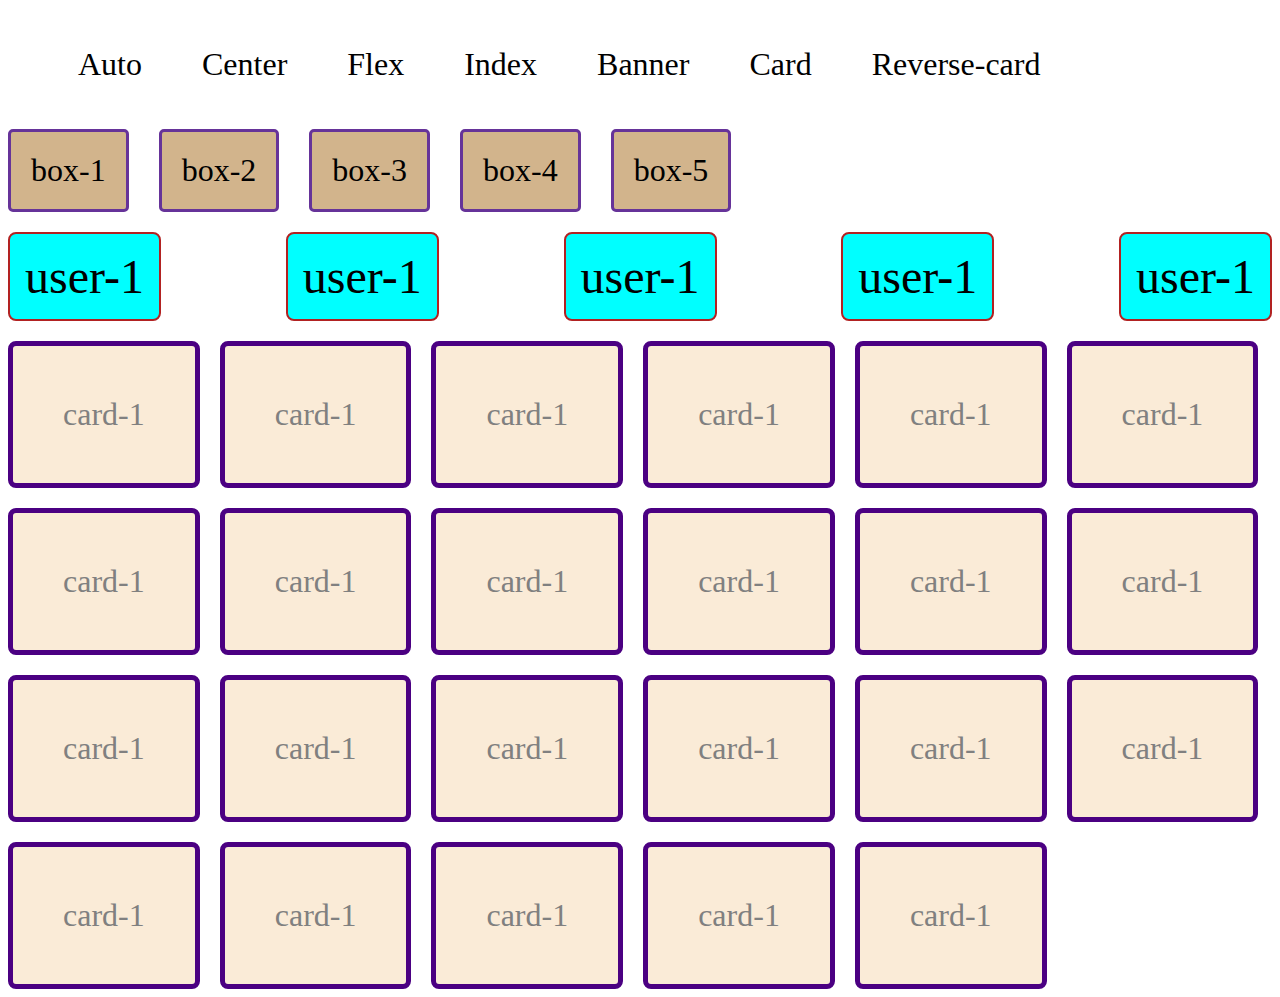
<file: flex.html>
<!DOCTYPE html>
<html lang="en">
<head>
    <meta charset="UTF-8">
    <meta name="viewport" content="width=device-width, initial-scale=1.0">
    <title>Flex Layout Basic Overview</title>
    <style>
        .box-container{
            display: flex;
            gap: 30px;
        }
        .box{
            border: 3px solid rebeccapurple;
            padding: 20px;
            background: tan;
            border-radius: 5px;
            font-size: 2em;
        }
        .user-container{
            display: flex;
            justify-content: space-between;
            margin: 20px 0px;

        }
        .user{
            font-size: 3em;
            border: 2px solid firebrick;
            border-radius: 8px;
            background-color: aqua;
            padding: 15px;
        }
        .card-container{
            display: flex;
            gap: 20px;
            flex-wrap: wrap;

        }
        .card{
            border: 5px solid indigo;
            padding: 50px;
            background-color: antiquewhite;
            color: grey;
            border-radius: 8px;
            font-size: 2em;
        }
    </style>
    <link rel="stylesheet" href="css file/styles.css">
</head>
<body>
    <header>
        <nav>
            <ul>
                <li><a href="auto.html">Auto</a></li>
                <li><a href="center.html">Center</a></li>
                <li><a href="flex.html">Flex</a></li>
                <li><a href="index.html">Index</a></li>
                <li><a href="banner.html">Banner</a></li>
                <li><a href="card.html">Card</a></li>
                <li><a href="reverse-card-page.html">Reverse-card</a></li>
            </ul>
        </nav>
    </header>
    <!-- <header>
        <div>
            <nav class="link">
                <a href="#">facebook</a>
                <a href="#">linkedin</a>
                <a href="#">Twitter</a>
                <a href="#">Insta</a>
                <a href="#">Youtube</a>

            </nav>
        </div>
    </header> -->
    <main>
        <div class="box-container">
            <div class="box">box-1</div>
            <div class="box">box-2</div>
            <div class="box">box-3</div>
            <div class="box">box-4</div>
            <div class="box">box-5</div>
        </div>

        <section>
            <div class="user-container">
                <div class="user">user-1</div>
                <div class="user">user-1</div>
                <div class="user">user-1</div>
                <div class="user">user-1</div>
                <div class="user">user-1</div>
            </div>
        </section>
        <section>
            <div class="card-container">
                <div class="card">card-1</div>
                <div class="card">card-1</div>
                <div class="card">card-1</div>
                <div class="card">card-1</div>
                <div class="card">card-1</div>
                <div class="card">card-1</div>
                <div class="card">card-1</div>
                <div class="card">card-1</div>
                <div class="card">card-1</div>
                <div class="card">card-1</div>
                <div class="card">card-1</div>
                <div class="card">card-1</div>
                <div class="card">card-1</div>
                <div class="card">card-1</div>
                <div class="card">card-1</div>
                <div class="card">card-1</div>
                <div class="card">card-1</div>
                <div class="card">card-1</div>
                <div class="card">card-1</div>
                <div class="card">card-1</div>
                <div class="card">card-1</div>
                <div class="card">card-1</div>
                <div class="card">card-1</div>
            </div>
        </section>
    </main>
</body>
</html>
</file>
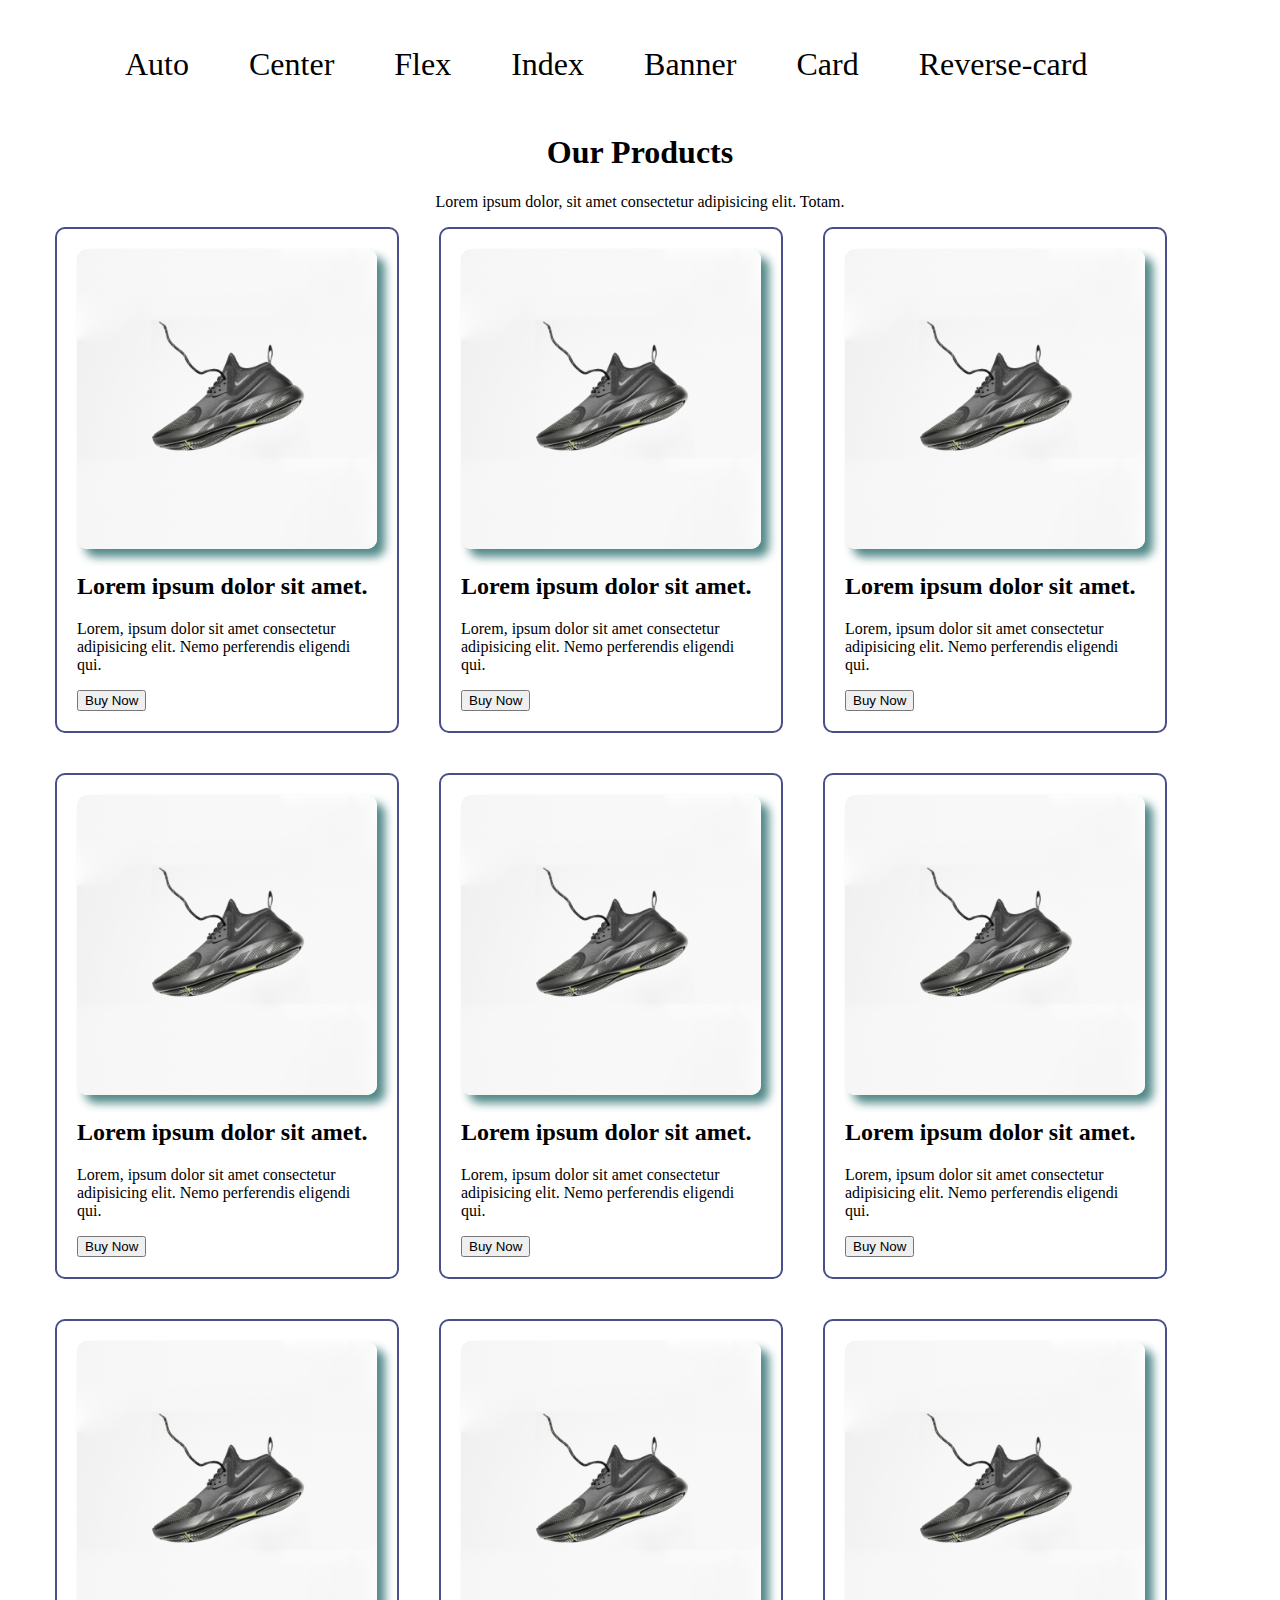
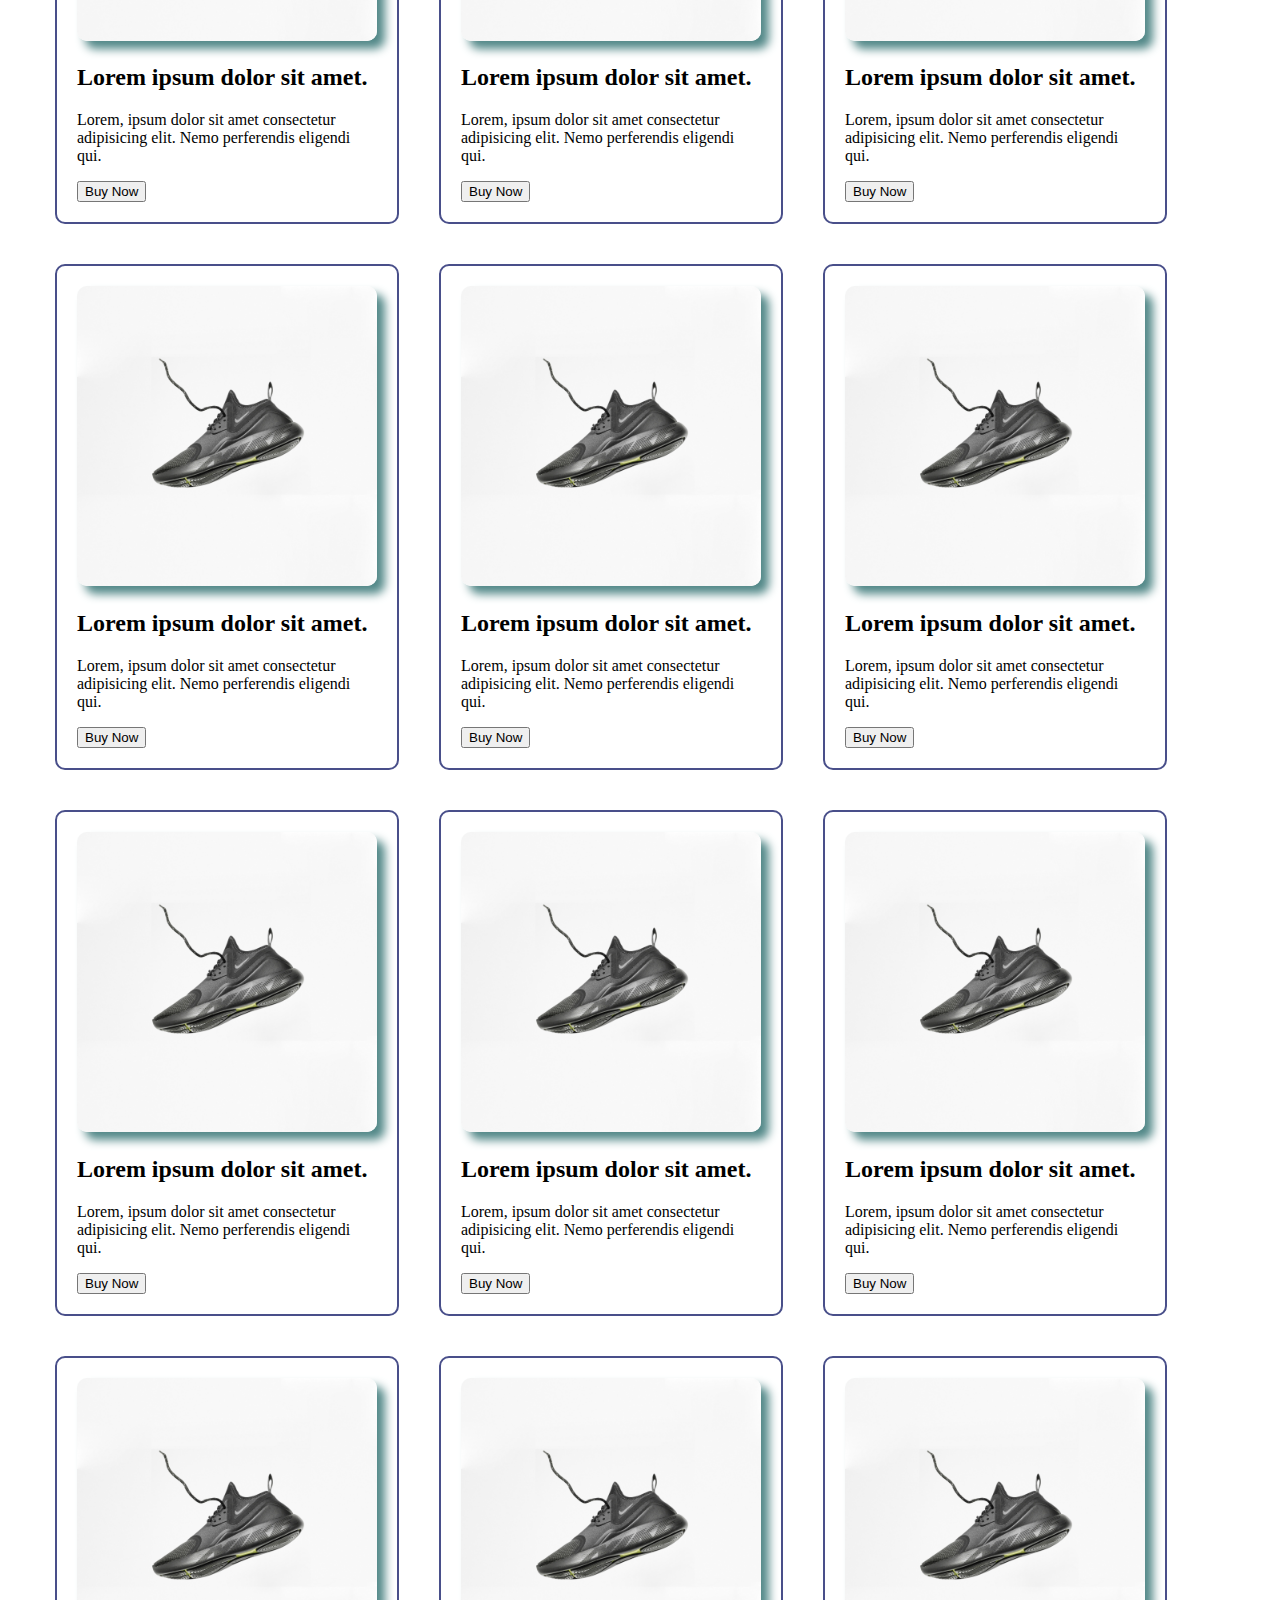
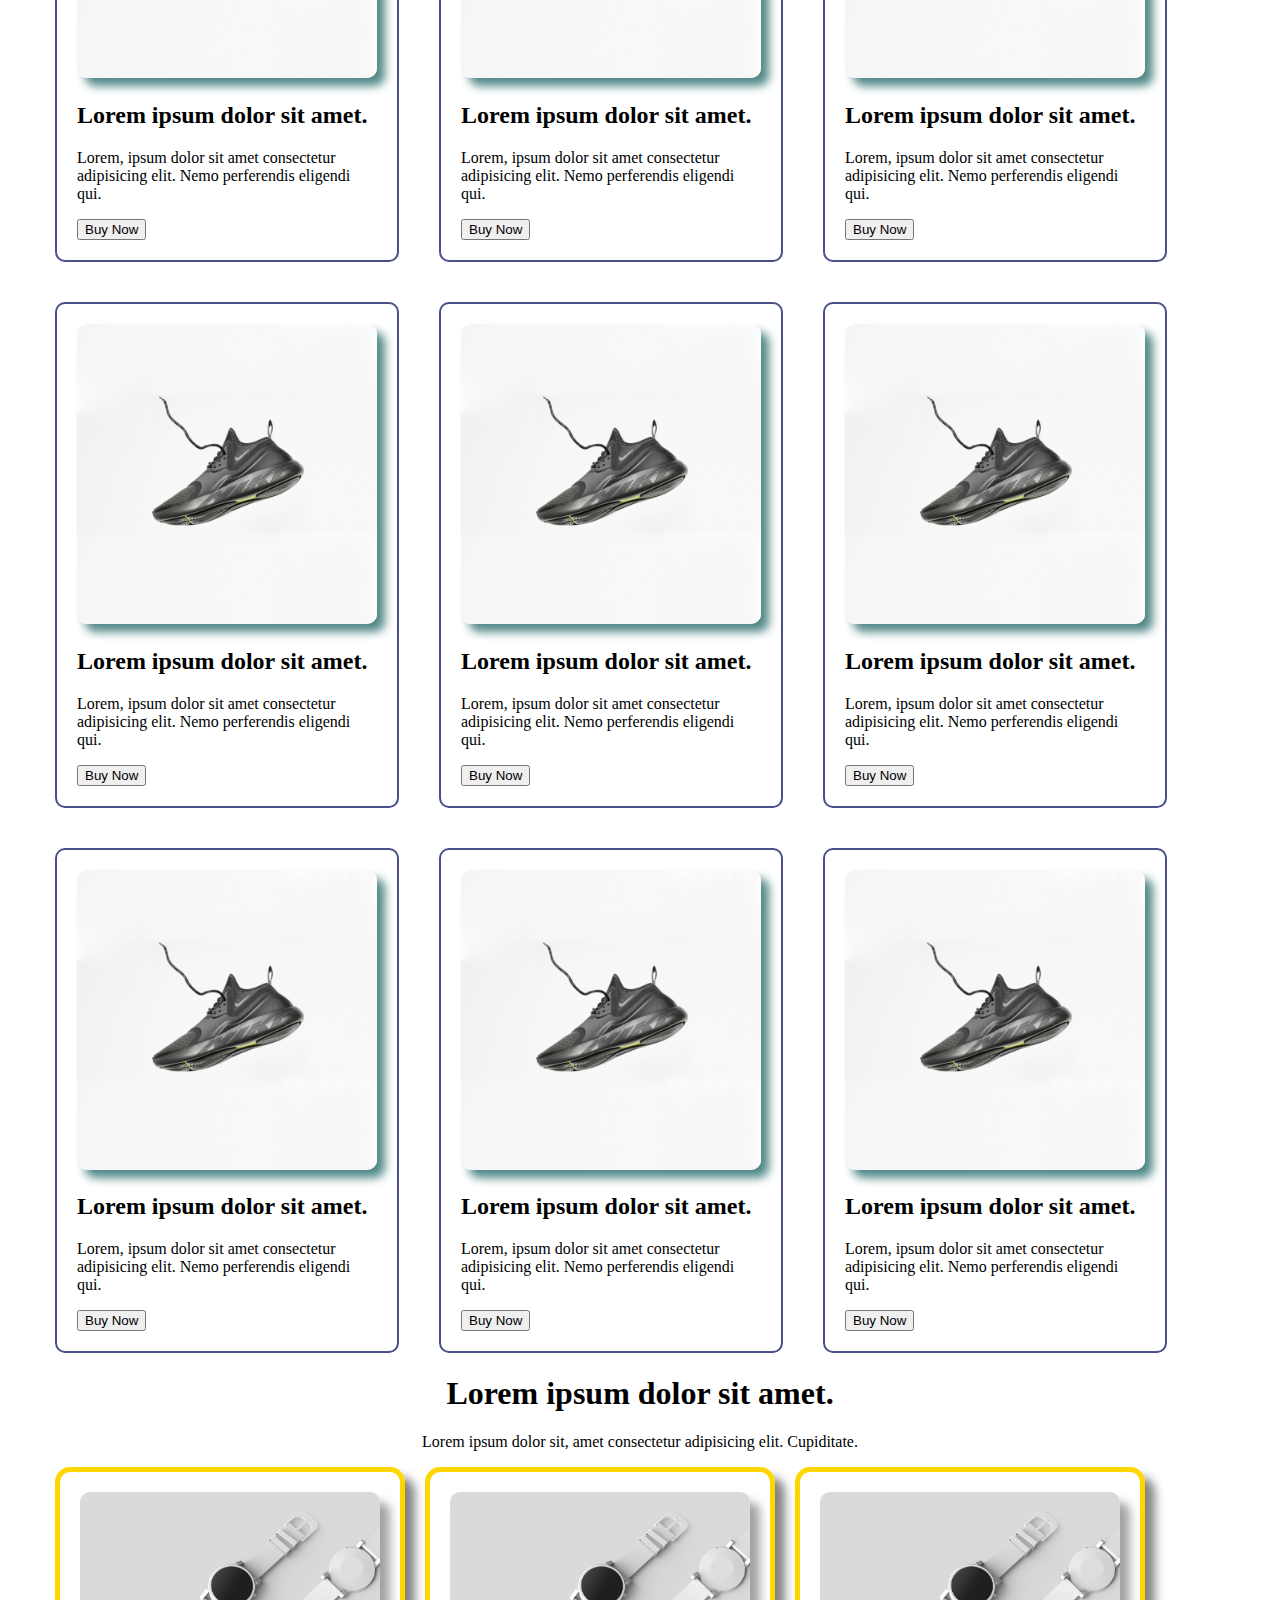
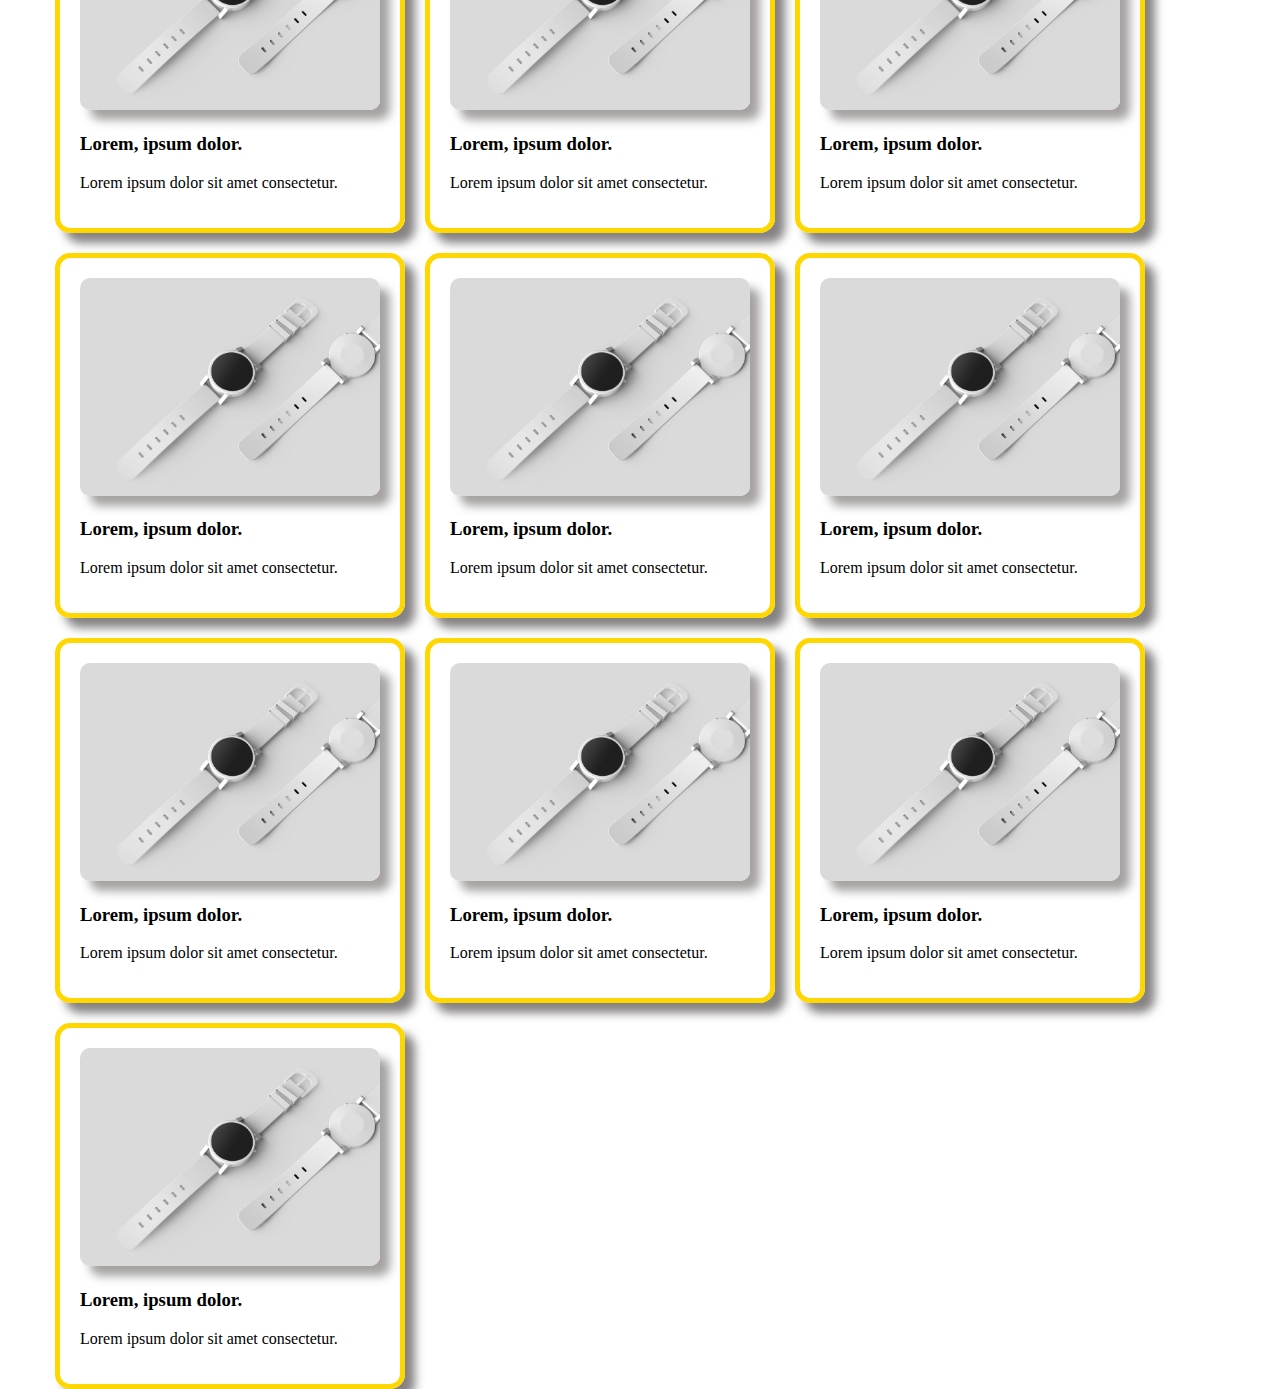
<file: reverse-card-page.html>
<!DOCTYPE html>
<html lang="en">
<head>
    <meta charset="UTF-8">
    <meta name="viewport" content="width=device-width, initial-scale=1.0">
    <title>Reverse card page</title>
    <link rel="stylesheet" href="css file/styles.css">
    <link rel="stylesheet" href="css file/reverse-card-page.css">
</head>
<body>
    <header>
        <nav>
            <ul>
                <li><a href="auto.html">Auto</a></li>
                <li><a href="center.html">Center</a></li>
                <li><a href="flex.html">Flex</a></li>
                <li><a href="index.html">Index</a></li>
                <li><a href="banner.html">Banner</a></li>
                <li><a href="card.html">Card</a></li>
                <li><a href="reverse-card-page.html">Reverse-card</a></li>
            </ul>
        </nav>
    </header>
    <main>
        <section class="card-section">
            
            <h1>Our Products</h1>
            <p>Lorem ipsum dolor, sit amet consectetur adipisicing elit. Totam.</p>
            
            <div class="card-container">
                <div class="card">
                    <img src="media/lofer.jpg" alt="">
                    <h2>Lorem ipsum dolor sit amet.</h2>
                    <p>Lorem, ipsum dolor sit amet consectetur adipisicing elit. Nemo perferendis eligendi qui.</p>
                    <button>Buy Now</button>
                </div>
                <div class="card">
                    <img src="media/lofer.jpg" alt="">
                    <h2>Lorem ipsum dolor sit amet.</h2>
                    <p>Lorem, ipsum dolor sit amet consectetur adipisicing elit. Nemo perferendis eligendi qui.</p>
                    <button>Buy Now</button>
                </div>
                <div class="card">
                    <img src="media/lofer.jpg" alt="">
                    <h2>Lorem ipsum dolor sit amet.</h2>
                    <p>Lorem, ipsum dolor sit amet consectetur adipisicing elit. Nemo perferendis eligendi qui.</p>
                    <button>Buy Now</button>
                </div>
                <div class="card">
                    <img src="media/lofer.jpg" alt="">
                    <h2>Lorem ipsum dolor sit amet.</h2>
                    <p>Lorem, ipsum dolor sit amet consectetur adipisicing elit. Nemo perferendis eligendi qui.</p>
                    <button>Buy Now</button>
                </div>
                <div class="card">
                    <img src="media/lofer.jpg" alt="">
                    <h2>Lorem ipsum dolor sit amet.</h2>
                    <p>Lorem, ipsum dolor sit amet consectetur adipisicing elit. Nemo perferendis eligendi qui.</p>
                    <button>Buy Now</button>
                </div>
                <div class="card">
                    <img src="media/lofer.jpg" alt="">
                    <h2>Lorem ipsum dolor sit amet.</h2>
                    <p>Lorem, ipsum dolor sit amet consectetur adipisicing elit. Nemo perferendis eligendi qui.</p>
                    <button>Buy Now</button>
                </div>
                <div class="card">
                    <img src="media/lofer.jpg" alt="">
                    <h2>Lorem ipsum dolor sit amet.</h2>
                    <p>Lorem, ipsum dolor sit amet consectetur adipisicing elit. Nemo perferendis eligendi qui.</p>
                    <button>Buy Now</button>
                </div>
                <div class="card">
                    <img src="media/lofer.jpg" alt="">
                    <h2>Lorem ipsum dolor sit amet.</h2>
                    <p>Lorem, ipsum dolor sit amet consectetur adipisicing elit. Nemo perferendis eligendi qui.</p>
                    <button>Buy Now</button>
                </div>
                <div class="card">
                    <img src="media/lofer.jpg" alt="">
                    <h2>Lorem ipsum dolor sit amet.</h2>
                    <p>Lorem, ipsum dolor sit amet consectetur adipisicing elit. Nemo perferendis eligendi qui.</p>
                    <button>Buy Now</button>
                </div>
                <div class="card">
                    <img src="media/lofer.jpg" alt="">
                    <h2>Lorem ipsum dolor sit amet.</h2>
                    <p>Lorem, ipsum dolor sit amet consectetur adipisicing elit. Nemo perferendis eligendi qui.</p>
                    <button>Buy Now</button>
                </div>
                <div class="card">
                    <img src="media/lofer.jpg" alt="">
                    <h2>Lorem ipsum dolor sit amet.</h2>
                    <p>Lorem, ipsum dolor sit amet consectetur adipisicing elit. Nemo perferendis eligendi qui.</p>
                    <button>Buy Now</button>
                </div>
                <div class="card">
                    <img src="media/lofer.jpg" alt="">
                    <h2>Lorem ipsum dolor sit amet.</h2>
                    <p>Lorem, ipsum dolor sit amet consectetur adipisicing elit. Nemo perferendis eligendi qui.</p>
                    <button>Buy Now</button>
                </div>
                <div class="card">
                    <img src="media/lofer.jpg" alt="">
                    <h2>Lorem ipsum dolor sit amet.</h2>
                    <p>Lorem, ipsum dolor sit amet consectetur adipisicing elit. Nemo perferendis eligendi qui.</p>
                    <button>Buy Now</button>
                </div>
                <div class="card">
                    <img src="media/lofer.jpg" alt="">
                    <h2>Lorem ipsum dolor sit amet.</h2>
                    <p>Lorem, ipsum dolor sit amet consectetur adipisicing elit. Nemo perferendis eligendi qui.</p>
                    <button>Buy Now</button>
                </div>
                <div class="card">
                    <img src="media/lofer.jpg" alt="">
                    <h2>Lorem ipsum dolor sit amet.</h2>
                    <p>Lorem, ipsum dolor sit amet consectetur adipisicing elit. Nemo perferendis eligendi qui.</p>
                    <button>Buy Now</button>
                </div>
                <div class="card">
                    <img src="media/lofer.jpg" alt="">
                    <h2>Lorem ipsum dolor sit amet.</h2>
                    <p>Lorem, ipsum dolor sit amet consectetur adipisicing elit. Nemo perferendis eligendi qui.</p>
                    <button>Buy Now</button>
                </div>
                <div class="card">
                    <img src="media/lofer.jpg" alt="">
                    <h2>Lorem ipsum dolor sit amet.</h2>
                    <p>Lorem, ipsum dolor sit amet consectetur adipisicing elit. Nemo perferendis eligendi qui.</p>
                    <button>Buy Now</button>
                </div>
                <div class="card">
                    <img src="media/lofer.jpg" alt="">
                    <h2>Lorem ipsum dolor sit amet.</h2>
                    <p>Lorem, ipsum dolor sit amet consectetur adipisicing elit. Nemo perferendis eligendi qui.</p>
                    <button>Buy Now</button>
                </div>
                <div class="card">
                    <img src="media/lofer.jpg" alt="">
                    <h2>Lorem ipsum dolor sit amet.</h2>
                    <p>Lorem, ipsum dolor sit amet consectetur adipisicing elit. Nemo perferendis eligendi qui.</p>
                    <button>Buy Now</button>
                </div>
                <div class="card">
                    <img src="media/lofer.jpg" alt="">
                    <h2>Lorem ipsum dolor sit amet.</h2>
                    <p>Lorem, ipsum dolor sit amet consectetur adipisicing elit. Nemo perferendis eligendi qui.</p>
                    <button>Buy Now</button>
                </div>
                <div class="card">
                    <img src="media/lofer.jpg" alt="">
                    <h2>Lorem ipsum dolor sit amet.</h2>
                    <p>Lorem, ipsum dolor sit amet consectetur adipisicing elit. Nemo perferendis eligendi qui.</p>
                    <button>Buy Now</button>
                </div>
                <div class="card">
                    <img src="media/lofer.jpg" alt="">
                    <h2>Lorem ipsum dolor sit amet.</h2>
                    <p>Lorem, ipsum dolor sit amet consectetur adipisicing elit. Nemo perferendis eligendi qui.</p>
                    <button>Buy Now</button>
                </div>
                <div class="card">
                    <img src="media/lofer.jpg" alt="">
                    <h2>Lorem ipsum dolor sit amet.</h2>
                    <p>Lorem, ipsum dolor sit amet consectetur adipisicing elit. Nemo perferendis eligendi qui.</p>
                    <button>Buy Now</button>
                </div>
                <div class="card">
                    <img src="media/lofer.jpg" alt="">
                    <h2>Lorem ipsum dolor sit amet.</h2>
                    <p>Lorem, ipsum dolor sit amet consectetur adipisicing elit. Nemo perferendis eligendi qui.</p>
                    <button>Buy Now</button>
                </div>
            </div>
            
        </section>

        <section class="card-section-products">
            <h1>Lorem ipsum dolor sit amet.</h1>
            <p>Lorem ipsum dolor sit, amet consectetur adipisicing elit. Cupiditate.</p>
            <div class="container-of-card">
                <div class="product-card">
                    <img src="media/watch.jpg" alt="watch">
                    <h3>Lorem, ipsum dolor.</h3>
                    <p>Lorem ipsum dolor sit amet consectetur.</p>
                </div>
                <div class="product-card">
                    <img src="media/watch.jpg" alt="watch">
                    <h3>Lorem, ipsum dolor.</h3>
                    <p>Lorem ipsum dolor sit amet consectetur.</p>
                </div>
                <div class="product-card">
                    <img src="media/watch.jpg" alt="watch">
                    <h3>Lorem, ipsum dolor.</h3>
                    <p>Lorem ipsum dolor sit amet consectetur.</p>
                </div>
                <div class="product-card">
                    <img src="media/watch.jpg" alt="watch">
                    <h3>Lorem, ipsum dolor.</h3>
                    <p>Lorem ipsum dolor sit amet consectetur.</p>
                </div>
                <div class="product-card">
                    <img src="media/watch.jpg" alt="watch">
                    <h3>Lorem, ipsum dolor.</h3>
                    <p>Lorem ipsum dolor sit amet consectetur.</p>
                </div>
                <div class="product-card">
                    <img src="media/watch.jpg" alt="watch">
                    <h3>Lorem, ipsum dolor.</h3>
                    <p>Lorem ipsum dolor sit amet consectetur.</p>
                </div>
                <div class="product-card">
                    <img src="media/watch.jpg" alt="watch">
                    <h3>Lorem, ipsum dolor.</h3>
                    <p>Lorem ipsum dolor sit amet consectetur.</p>
                </div>
                <div class="product-card">
                    <img src="media/watch.jpg" alt="watch">
                    <h3>Lorem, ipsum dolor.</h3>
                    <p>Lorem ipsum dolor sit amet consectetur.</p>
                </div>
                <div class="product-card">
                    <img src="media/watch.jpg" alt="watch">
                    <h3>Lorem, ipsum dolor.</h3>
                    <p>Lorem ipsum dolor sit amet consectetur.</p>
                </div>
                <div class="product-card">
                    <img src="media/watch.jpg" alt="watch">
                    <h3>Lorem, ipsum dolor.</h3>
                    <p>Lorem ipsum dolor sit amet consectetur.</p>
                </div>
            </div>
        </section>
    </main>
    <footer>

    </footer>
</body>
</html>
</file>
<file: css file/style.css>
ul li {
    list-style: none;
    display: inline;
    margin-left: 20px;
}
ul li a{
    text-decoration: none;
}
ul li a:hover{
    background-color: aquamarine;
}
</file>
<file: css file/styles.css>
ul{
    display: flex;
}
nav ul li{
    list-style: none;
    margin: 30px;
}
nav ul li:hover{
    background-color: lightgrey;
}
li a{
    text-decoration: none;
    color: #000;
    font-size: 2em;

}
</file>
<file: css file/card.css>
body{
    max-width: 1170px;
    margin: 0 auto;
}
.text{
    text-align: center;
}
.card-container{
    display: flex;
    gap: 40px;

    flex-wrap: wrap;

}
.card img{
    width: 100%;
    border-radius: 10px;
    box-shadow: 10px 10px 10px rgba(22, 23, 24, 0.425);
}
.card{
    width: 300px;
    border: 1px solid peachpuff;
    padding: 10px;
    border-radius: 10px;
    box-shadow: 10px 10px 10px rgb(179, 177, 177);
}
.buy{
    padding: 5px 10px;
    font-size: 1.25em;
    background-color: azure;
    border-radius: 5px;

}
.buy:hover{
    background-color: rgb(195, 230, 230);
    
}
</file>
<file: css file/reverse-card-page.css>
body{
    max-width: 1170px;
    margin: 0 auto;
}
.card-section{
    text-align: center;
}
.card-container{
    display: flex;
    flex-wrap: wrap;
    gap: 40px;
}
.card{
    width: 300px;
    border: 2px solid rgb(73, 79, 138);
    border-radius: 10px;
    padding: 20px;
    text-align: left;
}
.card img{
    width: 100%;
    box-shadow: 8px 8px 10px rgb(82, 136, 136);
    border-radius: 10px;

}

.card-section-products{
    text-align: center;
}
.container-of-card{
    display: flex;
    flex-wrap: wrap;
    gap: 20px;

}
.product-card{
    width: 300px;
    border: 5px solid gold;
    border-radius: 15px;
    box-shadow: 10px 10px 10px rgba(73, 68, 68, 0.671);
    text-align: left;
    padding: 20px;

}
.product-card img{
    width: 100%;
    border-radius: 10px;
    box-shadow: 10px 10px 10px rgba(90, 84, 84, 0.541);
}
</file>
